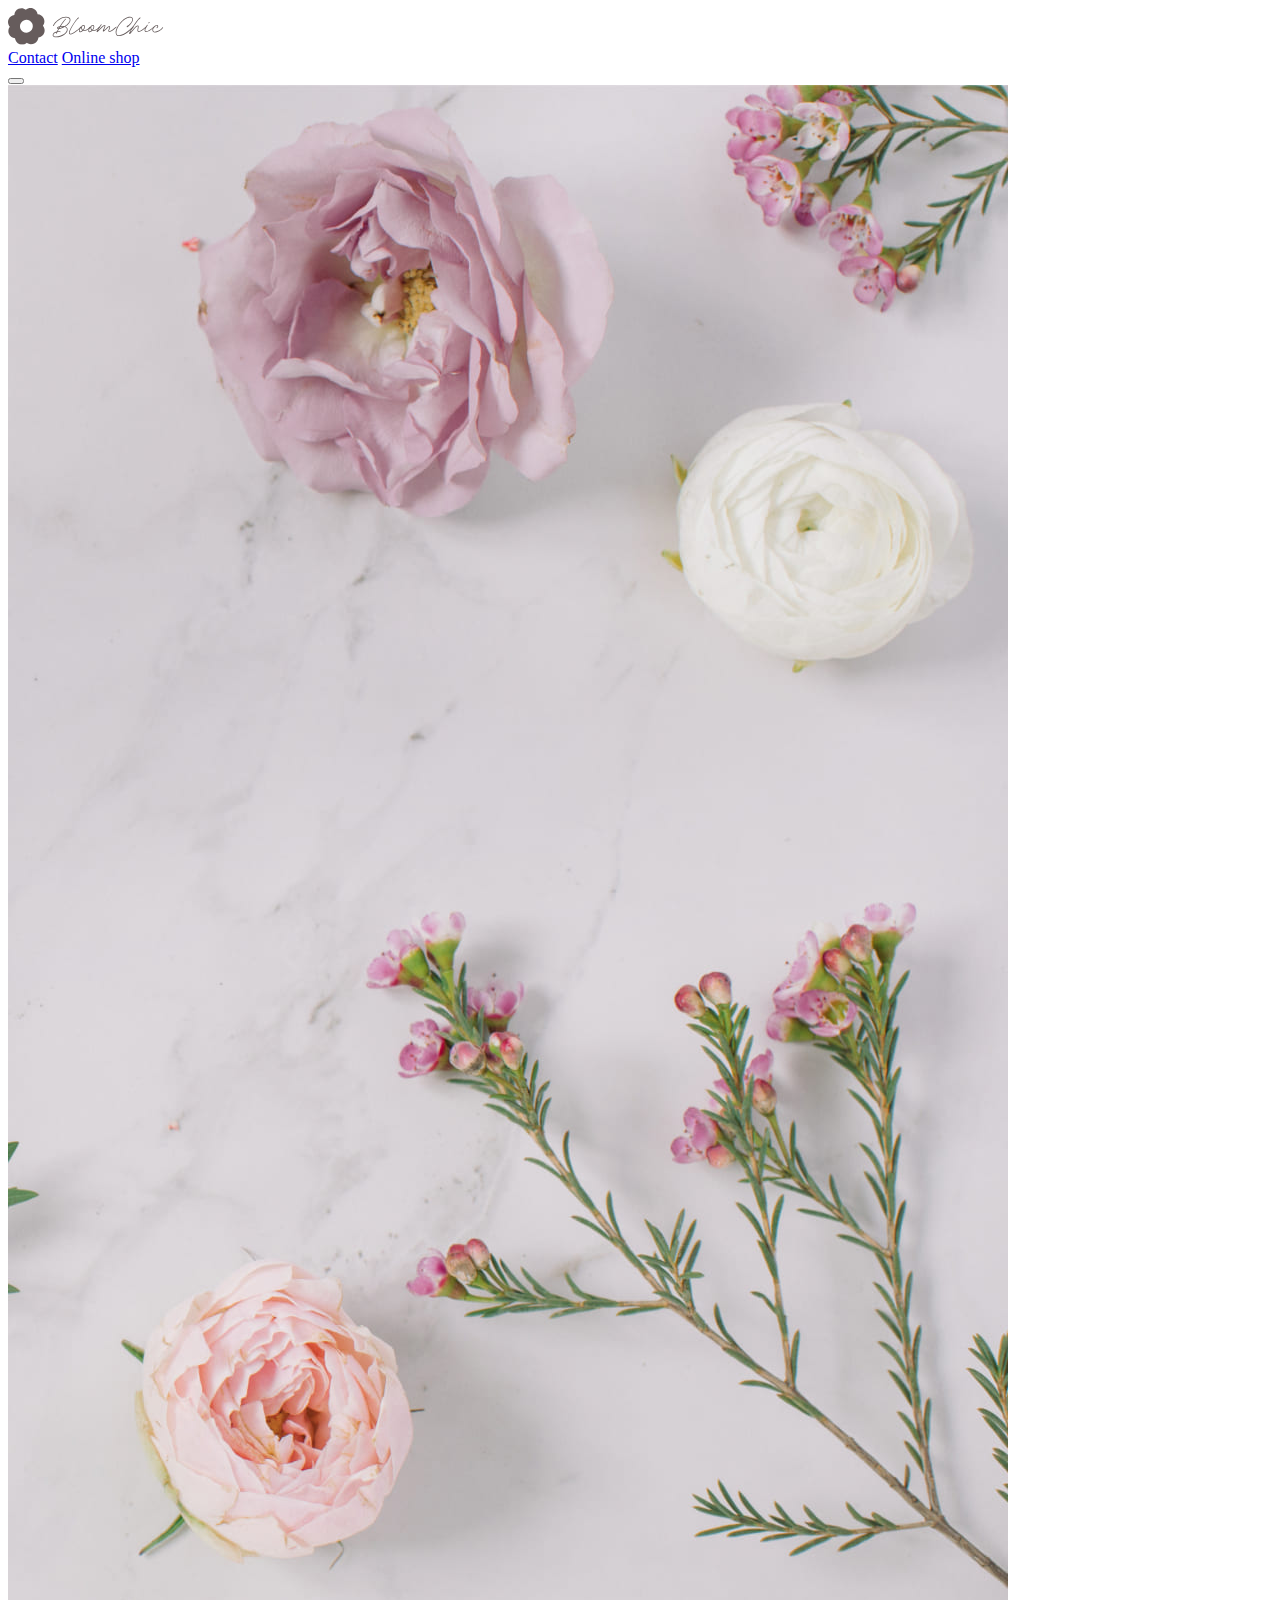
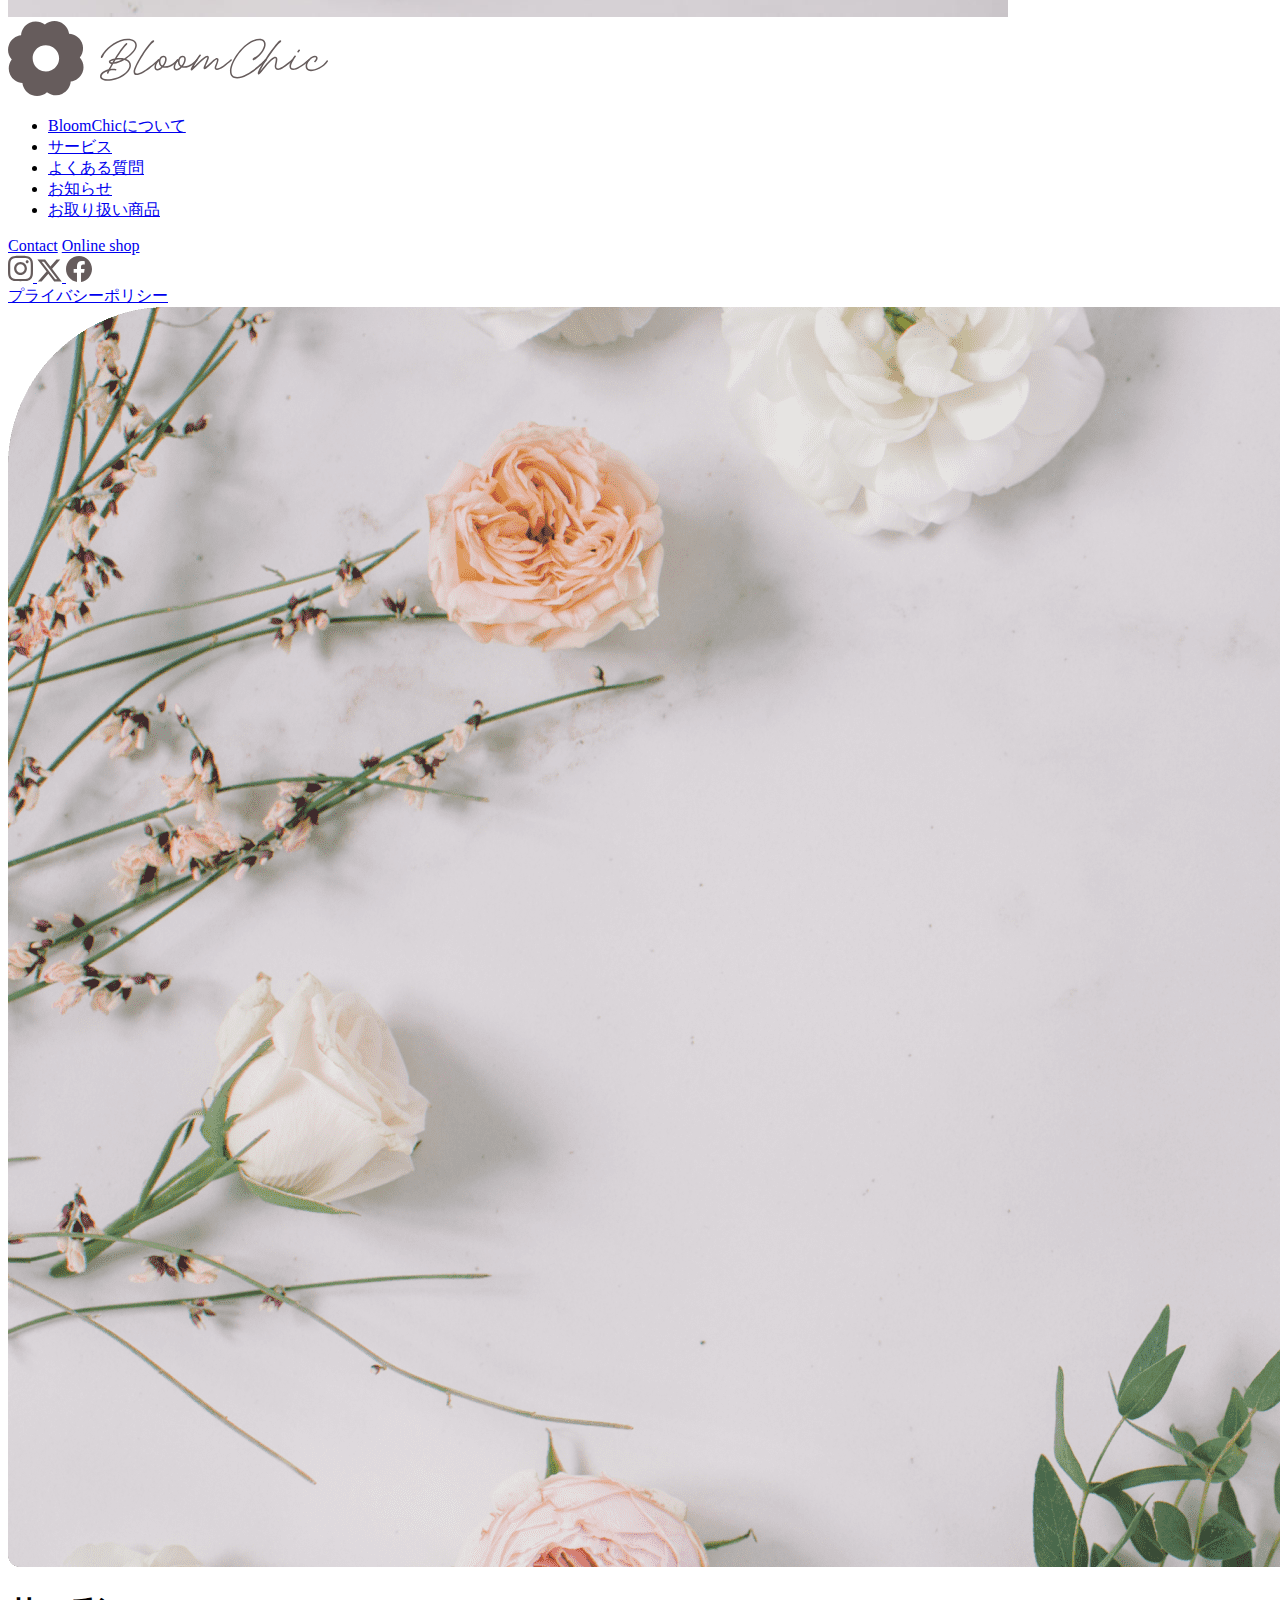
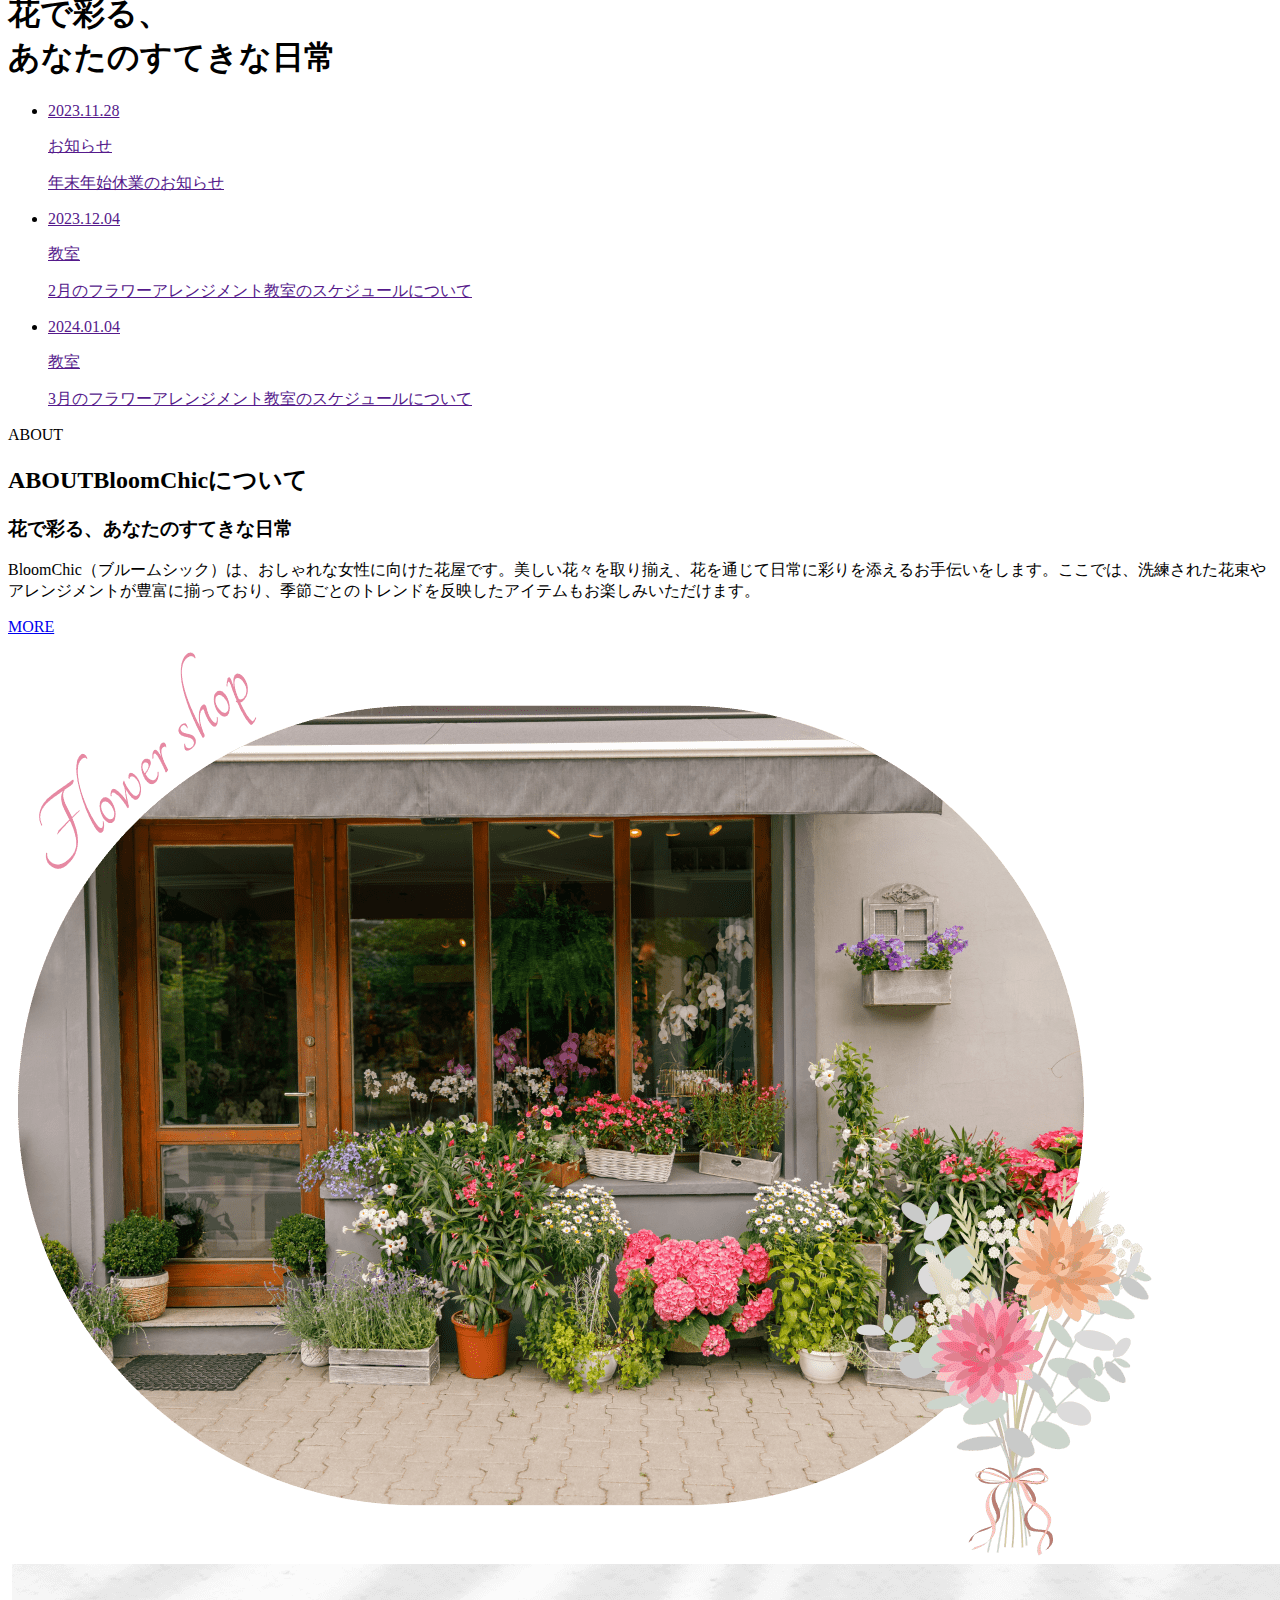
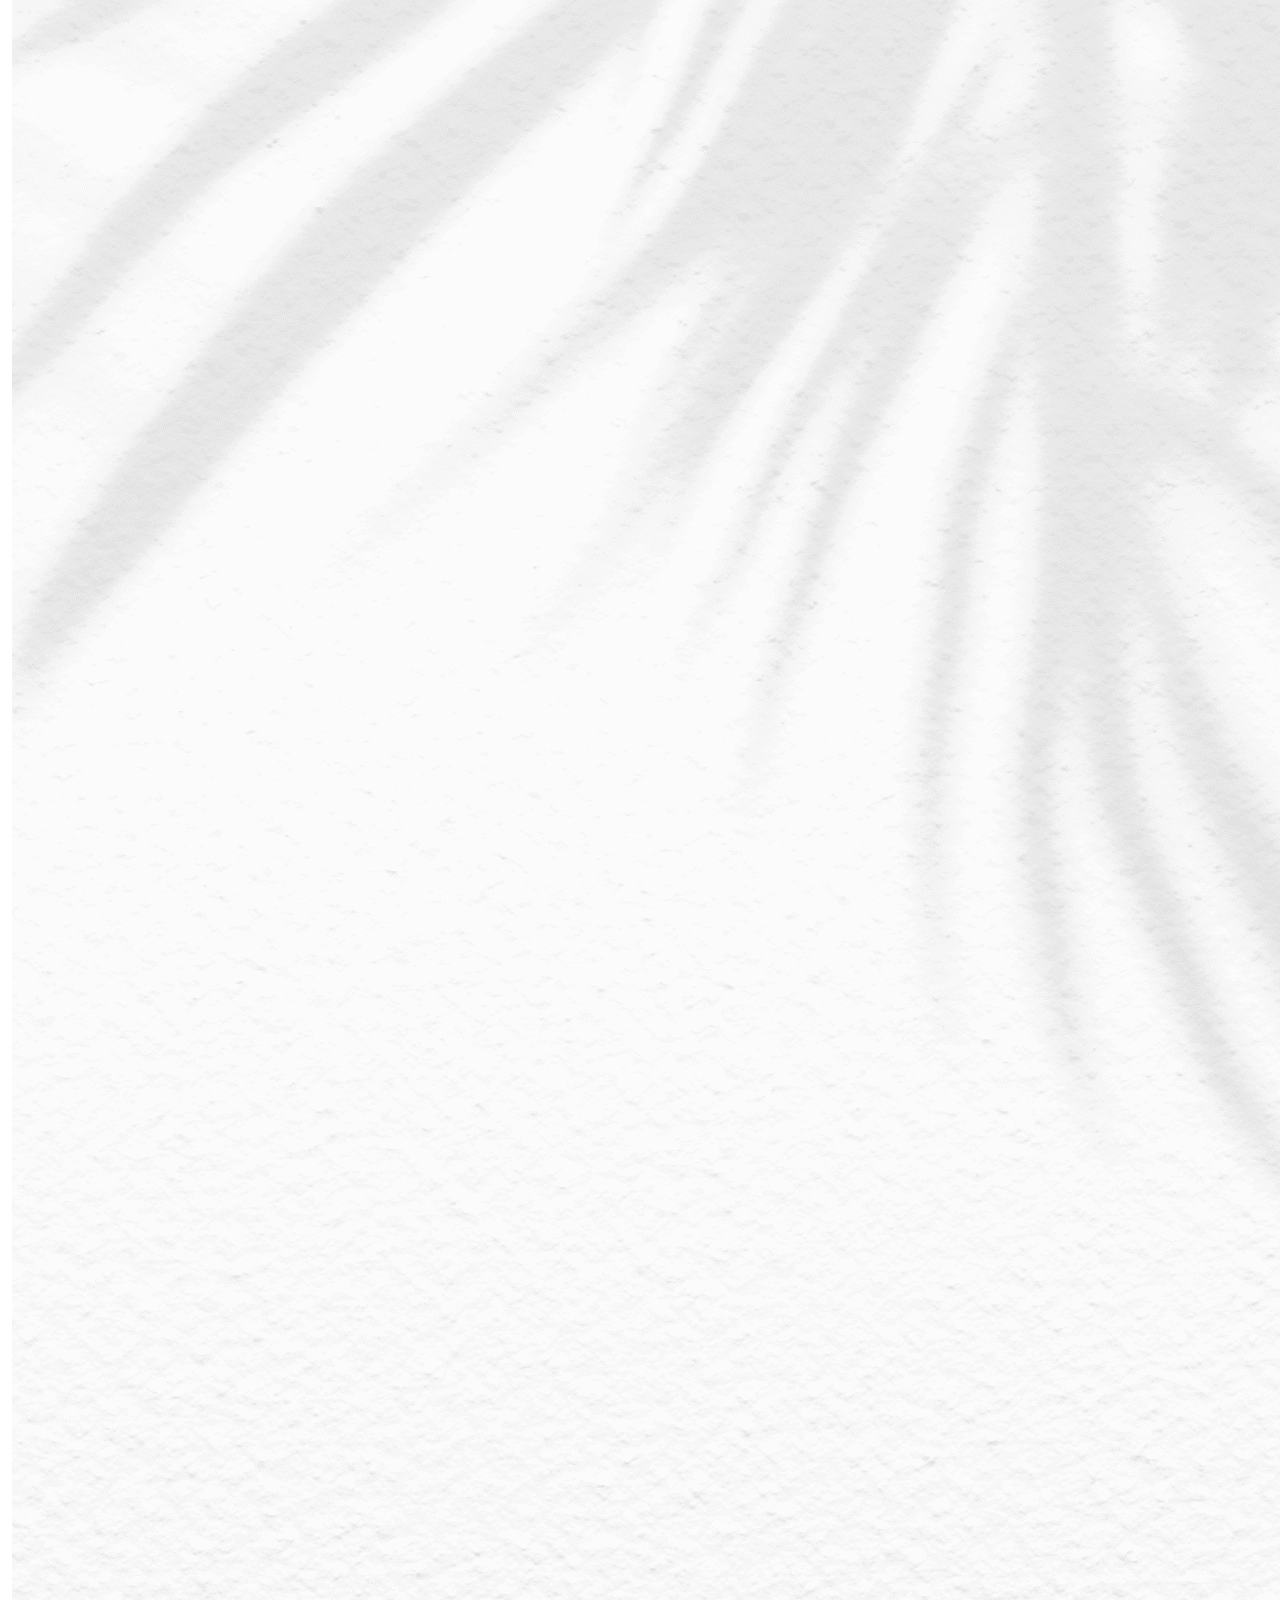
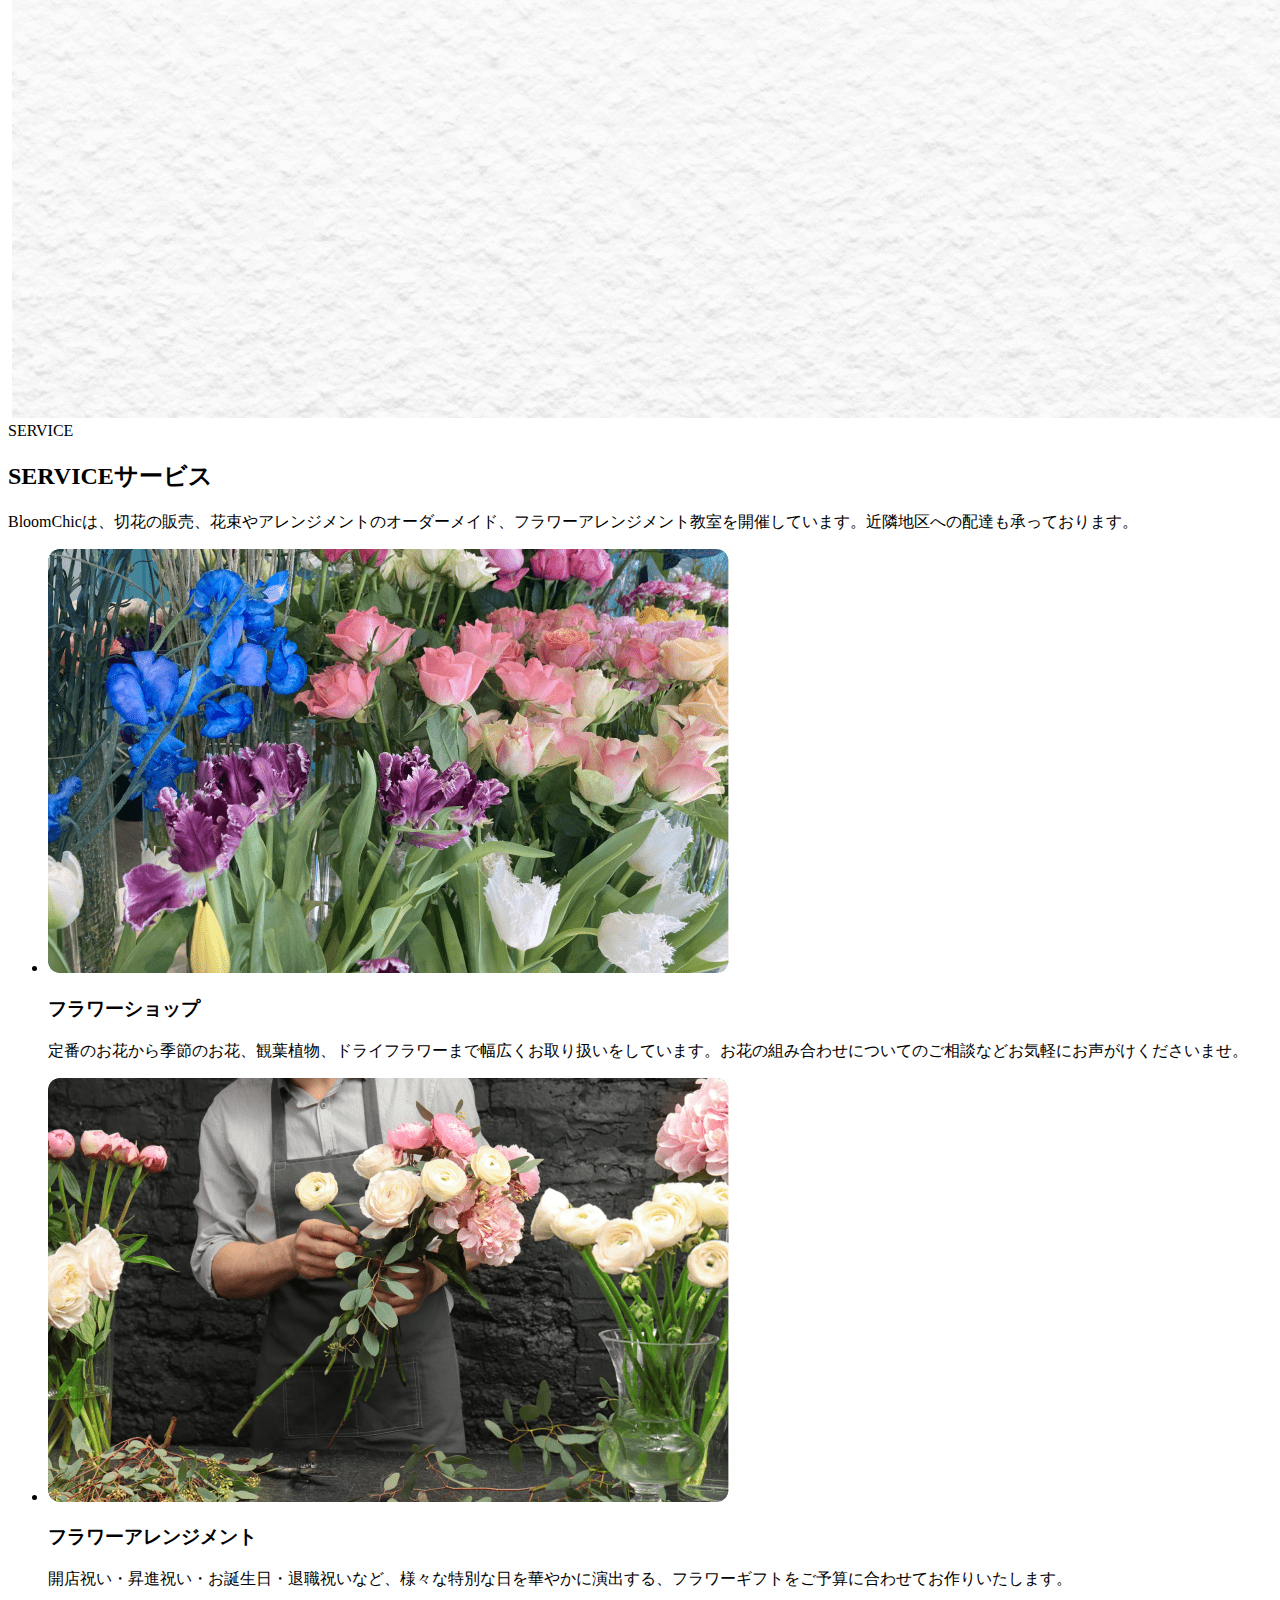
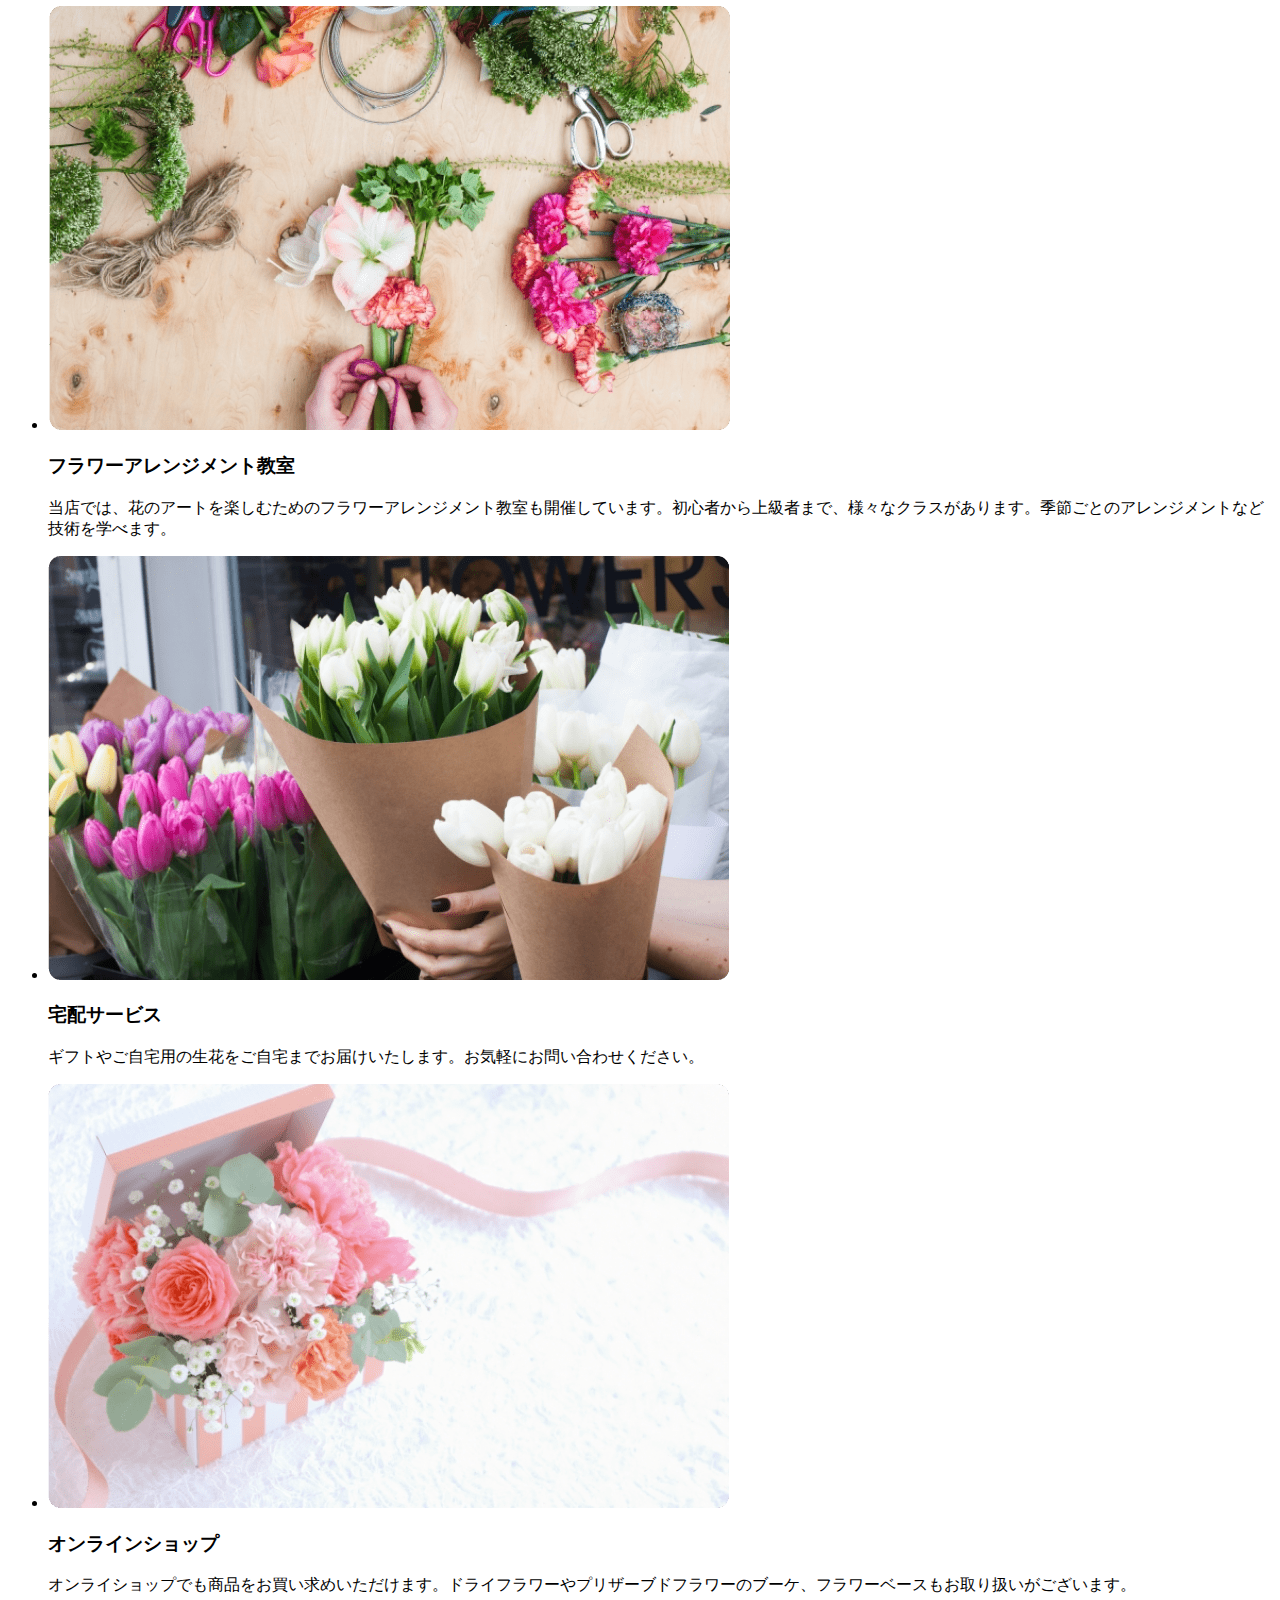
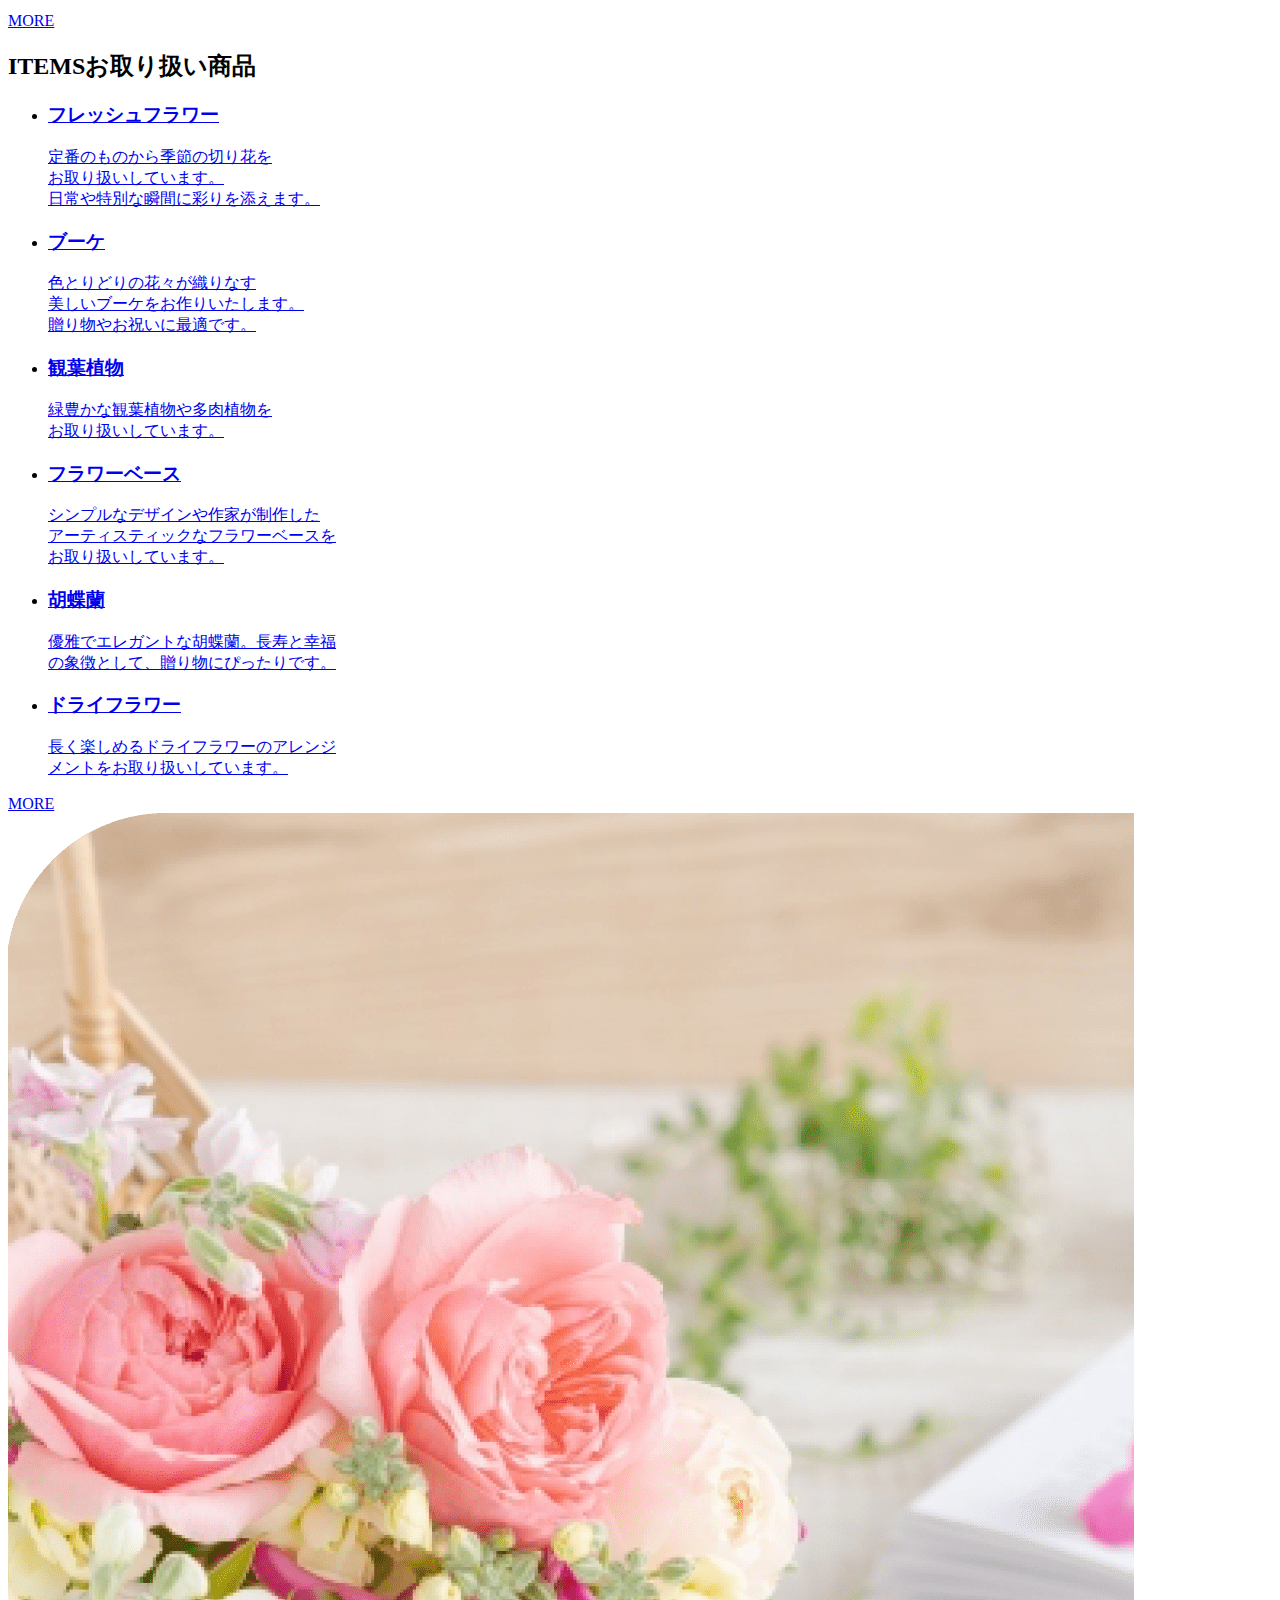
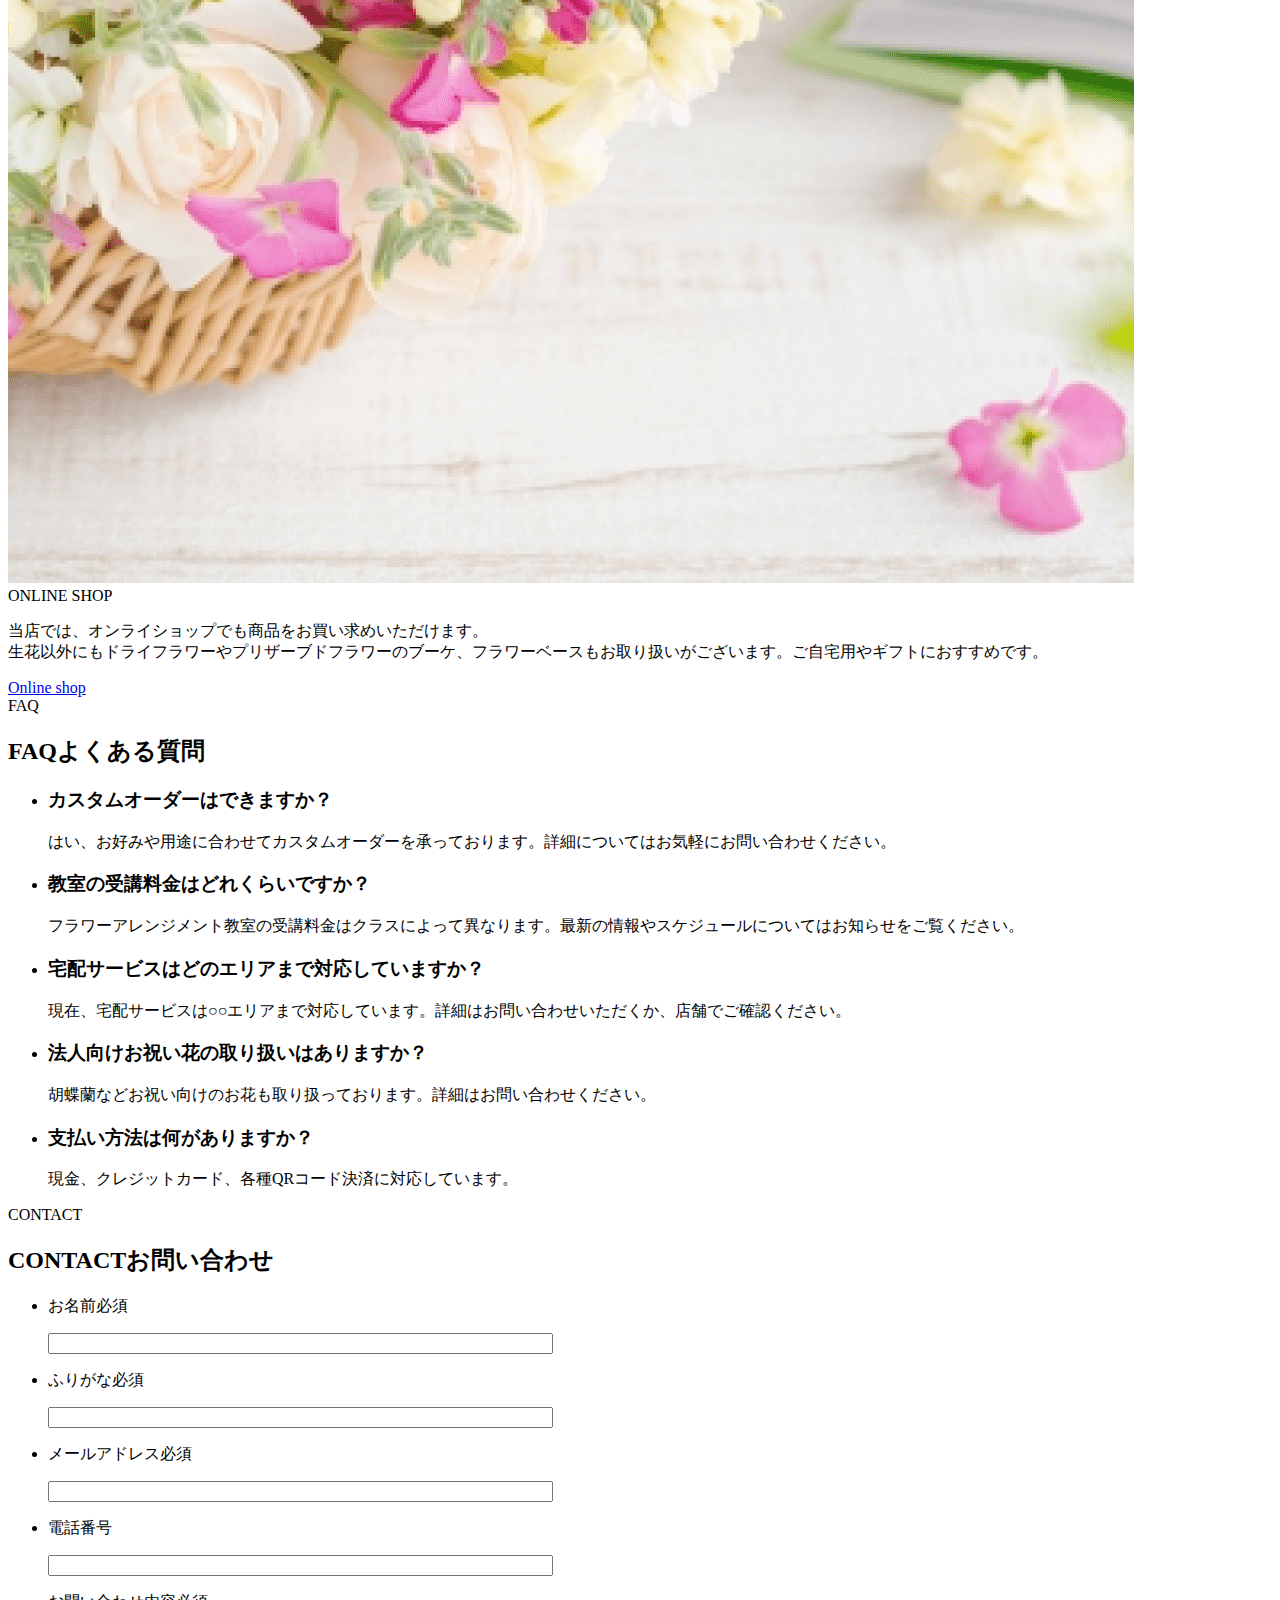
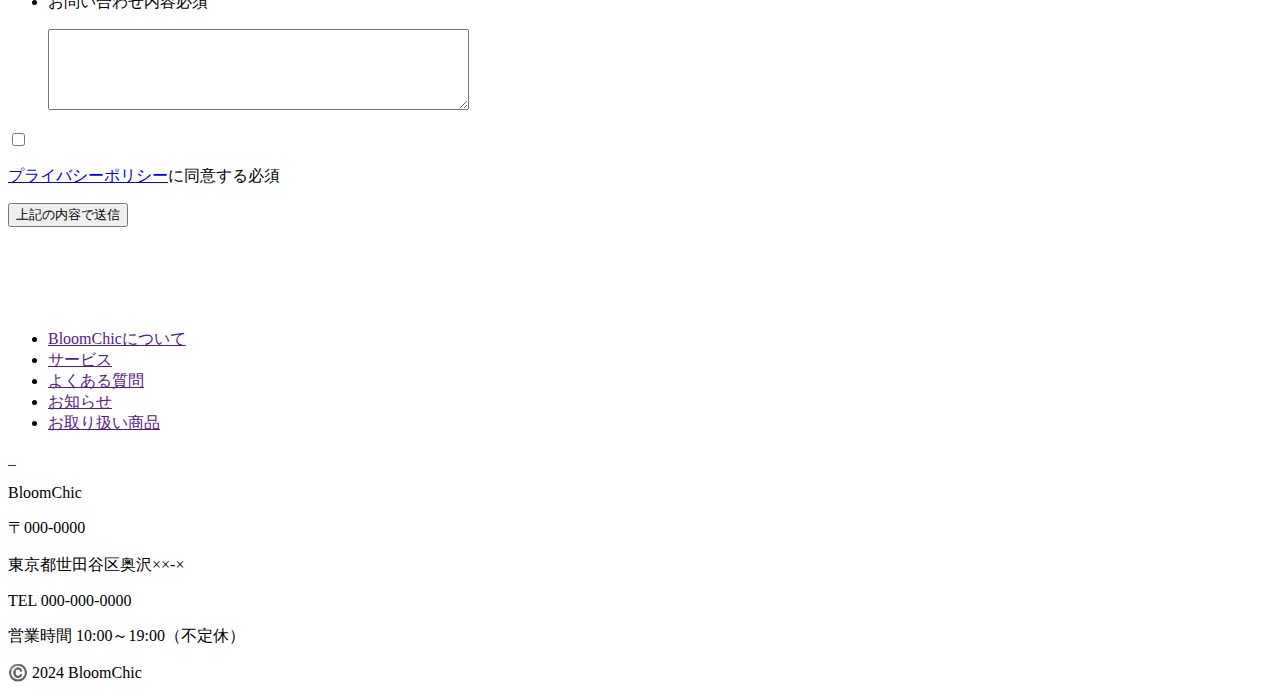
<file: index.html>
<!DOCTYPE html>
<html lang="ja">

<head>
    <meta charset="utf-8" />
    <meta name="viewport" content="width=device-width,initial-scale=1">
    <title>BloomChic | 美しい花で彩る、あなただけのスタイル</title>
    <meta name="description" content="BloomChicは、おしゃれな毎日に美しい花を提供します。季節のトレンドを反映した花束やパーソナライズされたアレンジメントで、あなただけのスタイルを彩ります。特別な日のギフトや日常の彩りに、BloomChicがあなたの生活に寄り添う花をお届けします。花を通じて、もっとおしゃれな生活を始めましょう。">
    <!-- OGP -->
    <meta property="og:url" content="https://www.vaultprogram.github.io/bloom-chic/">
    <meta property="og:title" content="BloomChic | 美しい花で彩る、あなただけのスタイル">
    <meta property="og:type" content="website">
    <meta property="og:description" content="BloomChicは、おしゃれな毎日に美しい花を提供します。季節のトレンドを反映した花束やパーソナライズされたアレンジメントで、あなただけのスタイルを彩ります。特別な日のギフトや日常の彩りに、BloomChicがあなたの生活に寄り添う花をお届けします。花を通じて、もっとおしゃれな生活を始めましょう。">
    <meta property="og:image" content="https://www.vaultprogram.github.io.bloom-chic/images/ogp.jpg">
    <!-- X(Twitter) OGP -->
    <meta name="twitter:card" content="summary_large_image">
    <meta name="twitter:site" content="@volt_program">
    <meta name="twitter:domain" content="vault-program.com">
    <meta name="twitter:title" content="BloomChic | 美しい花で彩る、あなただけのスタイル">
    <meta name="twitter:description" content="BloomChicは、おしゃれな毎日に美しい花を提供します。季節のトレンドを反映した花束やパーソナライズされたアレンジメントで、あなただけのスタイルを彩ります。特別な日のギフトや日常の彩りに、BloomChicがあなたの生活に寄り添う花をお届けします。花を通じて、もっとおしゃれな生活を始めましょう。">
    <meta name="twitter:image" content="https://www.voltprogram.github.io.bloom-chic/images/ogp.jpg">
    <!-- Fonts -->
    <link rel="preconnect" href="https://fonts.googleapis.com">
    <link rel="preconnect" href="https://fonts.gstatic.com" crossorigin>
    <link href="https://fonts.googleapis.com/css2?family=Zen+Old+Mincho:wght@400;500;600;700;900&display=swap" rel="stylesheet">
</head>

<body>
<header class="header">
    <div class="header_inner">
        <div class="logo_content">
            <a class="logo" href='#'>
                <img src="images/logo.svg" alt="ブルームシックヘッダーロゴ" loading="lazy">
            </a>
            <div class="header-menu">
                <div class="header-link pc_only">
                    <a class="header-contact" href="#">Contact</a>
                    <a class="header-online" href="#">Online shop</a>
                </div>
                <button class="toggle-menu">
                    <span class="toggle-line"></span>
                </button>
            </div>
        </div>
        <div class="header_nav">
            <div class="header_nav-img pc_only">
                <img src="images/header_nav-bg.jpg" alt="桃色と白色の花" loading="lazy">
            </div>
            <div class="header-content">
                <div class="header-content-logo pc_only">
                    <img src="images/menu-logo.svg" alt="ブルームシックメニューロゴ" loading="lazy">
                </div>
                <nav class="global_nav">
                    <ul>
                        <li>
                            <a href="#">BloomChicについて</a>
                        </li>
                        <li>
                            <a href="#">サービス</a>
                        </li>
                        <li>
                            <a href="#">よくある質問</a>
                        </li>
                        <li>
                            <a href="#">お知らせ</a>
                        </li>
                        <li>
                            <a href="#">お取り扱い商品</a>
                        </li>
                    </ul>
                </nav>
                <div class="header-content-link1">
                    <a href="#" class="mail-btn">Contact</a>
                    <a href="#" class="cart-btn">Online shop</a>
                </div>
                <div class="header-content-link2">
                    <div class="header-content-sns">
                        <a href="#">
                            <img src="images/ico-instagram-brown.svg" alt="インスタグラムアイコン" loading="lazy">
                        </a>
                        <a href="#">
                            <img src="images/ico-X-brown.svg" alt="xアイコン" loading="lazy">
                        </a>
                        <a href="#">
                            <img src="images/ico-facebook-brown.svg" alt="フェイスブックアイコン" loading="lazy">
                        </a>
                    </div>
                    <div class="header-contect-privacy">
                        <a href="#">プライバシーポリシー</a>
                    </div>
                </div>
            </div>
        </div>
    </div>
</header>

<main>

<!-- gradation -->
<div class="gradation">
    <!-- fv -->
    <section class="fv">
        <picture>
            <source srcset="images/fv.png" alt="パソコン用桃色と白色の花々" loading="lazy" media="(min-width: 681px)">
            <img src="images/sp/fv-sp.jpg" alt="スマホ用桃色と白色の花々" loading="lazy">
        </picture>
        <h1 class="fv-title">花で彩る、<br class="sp_only">あなたのすてきな日常</h1>
    </section>
    <!-- fv -->

    <!-- news -->
    <section id="news">
        <div class="inner">
            <div class="news-content">
                <ul class="news-list">
                    <li>
                        <a class="news-item" href="">
                            <time class="news-time" datetime="2023-11-28">2023.11.28</time>
                            <p class="news-tag">お知らせ</p>
                            <p class="news-txt">年末年始休業のお知らせ</p>
                        </a>
                    </li>
                    <li>
                        <a class="news-item" href="">
                            <time class="news-time" datetime="2023-12-04">2023.12.04</time>
                            <p class="news-tag">教室</p>
                            <p class="news-txt">2月のフラワーアレンジメント教室のスケジュールについて</p>
                        </a>
                    </li>
                    <li>
                        <a class="news-item" href="">
                            <time class="news-time" datetime="2024-01-04">2024.01.04</time>
                            <p class="news-tag">教室</p>
                            <p class="news-txt">3月のフラワーアレンジメント教室のスケジュールについて</p>
                        </a>
                    </li>
                </ul>
            </div>
        </div>
    </section>
    <!-- /news -->

    <!-- about -->
    <section id="about">
        <div class="section-big-title">ABOUT</div>
        <div class="container">
            <h2 class="section-title"><span>ABOUT</span>BloomChicについて</h2>
            <div class="about-content">
                <div class="about-txt-box">
                    <h3 class="about-title">花で彩る、あなたのすてきな日常</h3>
                    <p class="about-txt">
                        BloomChic（ブルームシック）は、おしゃれな女性に向けた花屋です。美しい花々を取り揃え、花を通じて日常に彩りを添えるお手伝いをします。ここでは、洗練された花束やアレンジメントが豊富に揃っており、季節ごとのトレンドを反映したアイテムもお楽しみいただけます。
                    </p>
                    <div class="about-btn">
                        <a href="#" class="btn1">MORE</a>
                    </div>
                </div>
                <div class="about-img">
                    <img src="images/about-img.png" alt="花屋さんの外観" loading="lazy">
                </div>
            </div>
        </div>
    </section>
    <!-- /about -->
</div>
<!-- /gradation -->

<!-- parallax -->
<div class="parallax">
    <img class="parallax-bg" src="images/parallax-bg.png" alt="葉っぱの影の背景" loading="lazy">
    <!-- service -->
    <section id="service">
        <div class="section-big-title">SERVICE</div>
        <div class="container">
            <h2 class="section-title"><span>SERVICE</span>サービス</h2>
            <p class="section-txt">
                BloomChicは、切花の販売、花束やアレンジメントのオーダーメイド、フラワーアレンジメント教室を開催しています。近隣地区への配達も承っております。
            </p>
            <div class="service-content">
                <ul class="service-list1">
                    <li class="service-item">
                        <div class="service-img">
                            <img src="images/service-img1.png" alt="色々な色の花々" loading="lazy">
                        </div>
                        <h3 class="service-title">フラワーショップ</h3>
                        <p class="service-txt">
                            定番のお花から季節のお花、観葉植物、ドライフラワーまで幅広くお取り扱いをしています。お花の組み合わせについてのご相談などお気軽にお声がけくださいませ。
                        </p>
                    </li>
                    <li class="service-item">
                        <div class="service-img">
                            <img src="images/service-img2.png" alt="花々と店員" loading="lazy">
                        </div>
                        <h3 class="service-title">フラワーアレンジメント</h3>
                        <p class="service-txt">
                            開店祝い・昇進祝い・お誕生日・退職祝いなど、様々な特別な日を華やかに演出する、フラワーギフトをご予算に合わせてお作りいたします。
                        </p>
                    </li>
                    <li class="service-item">
                        <div class="service-img">
                            <img src="images/service-img3.png" alt="花の装飾アレンジ" loading="lazy">
                        </div>
                        <h3 class="service-title">フラワーアレンジメント教室</h3>
                        <p class="service-txt">
                            当店では、花のアートを楽しむためのフラワーアレンジメント教室も開催しています。初心者から上級者まで、様々なクラスがあります。季節ごとのアレンジメントなど技術を学べます。
                        </p>
                    </li>
                </ul>
                <ul class="service-list2">
                    <li class="service-item">
                        <div class="service-img">
                            <img src="images/service-img4.png" alt="花を持つ店員" loading="lazy">
                        </div>
                        <h3 class="service-title">宅配サービス</h3>
                        <p class="service-txt">
                            ギフトやご自宅用の生花をご自宅までお届けいたします。お気軽にお問い合わせください。
                        </p>
                    </li>
                    <li class="service-item">
                        <div class="service-img">
                            <img src="images/service-img5.png" alt="桃色の花の装飾" loading="lazy">
                        </div>
                        <h3 class="service-title">オンラインショップ</h3>
                        <p class="service-txt">
                            オンライショップでも商品をお買い求めいただけます。ドライフラワーやプリザーブドフラワーのブーケ、フラワーベースもお取り扱いがございます。
                        </p>
                    </li>
                </ul>    
            </div>
            <div class="service-btn">
                <a href="#" class="btn1">MORE</a>
            </div>
        </div>
    </section>


    <!-- items -->
    <section id="items">
        <h2 class="section-title"><span>ITEMS</span>お取り扱い商品</h2>
        <div class="items-content">
            <ul class="items-list">
                <li class="items-item">
                    <a href="#">
                        <h3 class="items-title">フレッシュフラワー</h3>
                        <p class="items-txt">
                            定番のものから季節の切り花を<br>
                            お取り扱いしています。<br>
                            日常や特別な瞬間に彩りを添えます。
                        </p>
                    </a>
                </li>
                <li class="items-item">
                    <a href="#">
                        <h3 class="items-title">ブーケ</h3>
                        <p class="items-txt">
                            色とりどりの花々が織りなす<br>
                            美しいブーケをお作りいたします。<br>
                            贈り物やお祝いに最適です。
                        </p>
                    </a>
                </li>
                <li class="items-item">
                    <a href="#">
                        <h3 class="items-title">観葉植物</h3>
                        <p class="items-txt">
                            緑豊かな観葉植物や多肉植物を<br>
                            お取り扱いしています。
                        </p>
                    </a>
                </li>
                <li class="items-item">
                    <a href="#">
                        <h3 class="items-title">フラワーベース</h3>
                        <p class="items-txt">
                            シンプルなデザインや作家が制作した<br>
                            アーティスティックなフラワーベースを<br>
                            お取り扱いしています。
                        </p>
                    </a>
                </li>
                <li class="items-item">
                    <a href="#">
                        <h3 class="items-title">胡蝶蘭</h3>
                        <p class="items-txt">
                            優雅でエレガントな胡蝶蘭。長寿と幸福<br>
                            の象徴として、贈り物にぴったりです。
                        </p>
                    </a>
                </li>
                <li class="items-item">
                    <a href="#">
                        <h3 class="items-title">ドライフラワー</h3>
                        <p class="items-txt">
                            長く楽しめるドライフラワーのアレンジ<br>
                            メントをお取り扱いしています。
                        </p>
                    </a>
                </li>
            </ul>
            <div class="items-btn">
                <a href="#" class="btn1">MORE</a>
            </div>
        </div>
    </section>
    <!-- items -->
</div>
<!-- /parallax -->
 
<!-- online -->
<section id="online">
    <div class="online-img">
        <picture>
            <source srcset="images/online-shop-img.png" alt="パソコン用装飾された花と本" loading="lazy" media="(min-width: 681px)">
            <img src="images/sp/online-sp.jpg" alt="スマホ用装飾された花と本" loading="lazy">
        </picture>
    </div>
    <div class="online-txt-box">
        <div class="online-title">ONLINE SHOP </div>
        <p class="section-txt">
            当店では、オンライショップでも商品をお買い求めいただけます。<br class="pc_only">
            生花以外にもドライフラワーやプリザーブドフラワーのブーケ、フラワーベースもお取り扱いがございます。ご自宅用やギフトにおすすめです。
        </p>
        <div class="online-btn">
            <a href="#" class="cart-btn">Online shop</a>
        </div>
    </div>
    </div>
</section>
<!-- /online -->

<!-- FAQ -->
<section id="faq">
    <div class="section-big-title">FAQ</div>
    <div class="inner">
        <h2 class="section-title"><span>FAQ</span>よくある質問</h2>
        <ul class="accordion-area">
            <li>
                <h3 class="accordion-title">カスタムオーダーはできますか？</h3>
                <div class="accordion-txt-box">
                    <p class="accordion-txt">
                        はい、お好みや用途に合わせてカスタムオーダーを承っております。詳細についてはお気軽にお問い合わせください。
                    </p>
                </div>
            </li>
            <li>
                <h3 class="accordion-title">教室の受講料金はどれくらいですか？</h3>
                <div class="accordion-txt-box">
                    <p class="accordion-txt">
                        フラワーアレンジメント教室の受講料金はクラスによって異なります。最新の情報やスケジュールについてはお知らせをご覧ください。
                    </p>
                </div>
            </li>
            <li>
                <h3 class="accordion-title">宅配サービスはどのエリアまで対応していますか？</h3>
                <div class="accordion-txt-box">
                    <p class="accordion-txt">
                        現在、宅配サービスは○○エリアまで対応しています。詳細はお問い合わせいただくか、店舗でご確認ください。
                    </p>
                </div>
            </li>
            <li>
                <h3 class="accordion-title">法人向けお祝い花の取り扱いはありますか？</h3>
                <div class="accordion-txt-box">
                    <p class="accordion-txt">
                        胡蝶蘭などお祝い向けのお花も取り扱っております。詳細はお問い合わせください。
                    </p>
                </div>
            </li>
            <li>
                <h3 class="accordion-title">支払い方法は何がありますか？</h3>
                <div class="accordion-txt-box">
                    <p class="accordion-txt">
                        現金、クレジットカード、各種QRコード決済に対応しています。
                    </p>
                </div>
            </li>
        </ul>
    </div>
</section>
<!-- /faq -->

<!-- contact -->
<section id="contact">
    <div class="section-big-title">CONTACT</div>
    <div class="inner">
        <h2 class="section-title"><span>CONTACT</span>お問い合わせ</h2>
        <ul class="contact-form">
            <li class="contact-item">
                <p class="contact-txt">お名前<span class="required">必須</span></p>
                <input type="text" name="name" size="60"required>
            </li>
            <li class="contact-item">
                <p class="contact-txt">ふりがな<span class="required">必須</span></p>
                <input type="text" name="furigana" size="60" required>
            </li>
            <li class="contact-item">
                <p class="contact-txt">メールアドレス<span class="required">必須</span></p>
                <input type="email" name="mail" size="60" required>
            </li>
            <li class="contact-item">
                <p class="contact-txt">電話番号</p>
                <input type="tel" name="tel" size="60" required>
            </li>
            <li class="contact-item">
                <p class="contact-txt">お問い合わせ内容<span class="required">必須</span></p>
                <textarea name="comment" cols="50" rows="5" required></textarea>
            </li>
        </ul>
        <div class="check">
            <label>
                <input type="checkbox" name="privacy" required>
                <p class="check-txt">
                    <a href="#">プライバシーポリシー</a>に同意する<span class="required">必須</span>
                </p>
            </label>
        </div>
        <div class="submit">
            <button type="submit">上記の内容で送信</button>
        </div>
    </div>
</section>
<!-- /contact -->

</main>

<footer class="footer">
    <div class="footer-top-content">
        <a href="" class="footer-logo">
            <img src="images/logo-white.svg" alt="ブルームシックフッターロゴ" loading="lazy">
        </a>
        <nav class="footer-nav">
            <ul class="footer-list">
                <li class="footer-item">
                    <a href=""> BloomChicについて</a>
                </li>
                <li class="footer-item">
                    <a href="">サービス</a>
                </li>
                <li class="footer-item">
                    <a href="">よくある質問</a>
                </li>
                <li class="footer-item">
                    <a href="">お知らせ</a>
                </li>
                <li class="footer-item">
                    <a href="">お取り扱い商品</a>
                </li>
            </ul>
        </nav>
    </div>
    <div class="footer-bottom-content">
        <div class="footer-sns">
            <a href="">
                <img src="images/ico-instagram-white.svg" alt="インスタグラムアイコン" loading="lazy">
            </a>
            <a href="">
                <img src="images/ico-X-white.svg" alt="xアイコン" loading="lazy">
            </a>
            <a href="">
                <img src="images/ico-facebook-white.svg" alt="フェイスブックアイコン" loading="lazy">
            </a>
        </div>
        <div class="footer-content">
            <p class="footer-txt">BloomChic</p>
            <p class="footer-txt">〒000-0000</p>
            <p class="footer-txt">東京都世田谷区奥沢××-×</p>
            <p class="footer-txt">TEL 000-000-0000</p>
            <p class="footer-txt">営業時間 10:00～19:00（不定休）</p>
        </div>
    </div>
    <p class="footer-copyright">©️ 2024 BloomChic</p>
</footer>

</body>

</html>
</file>
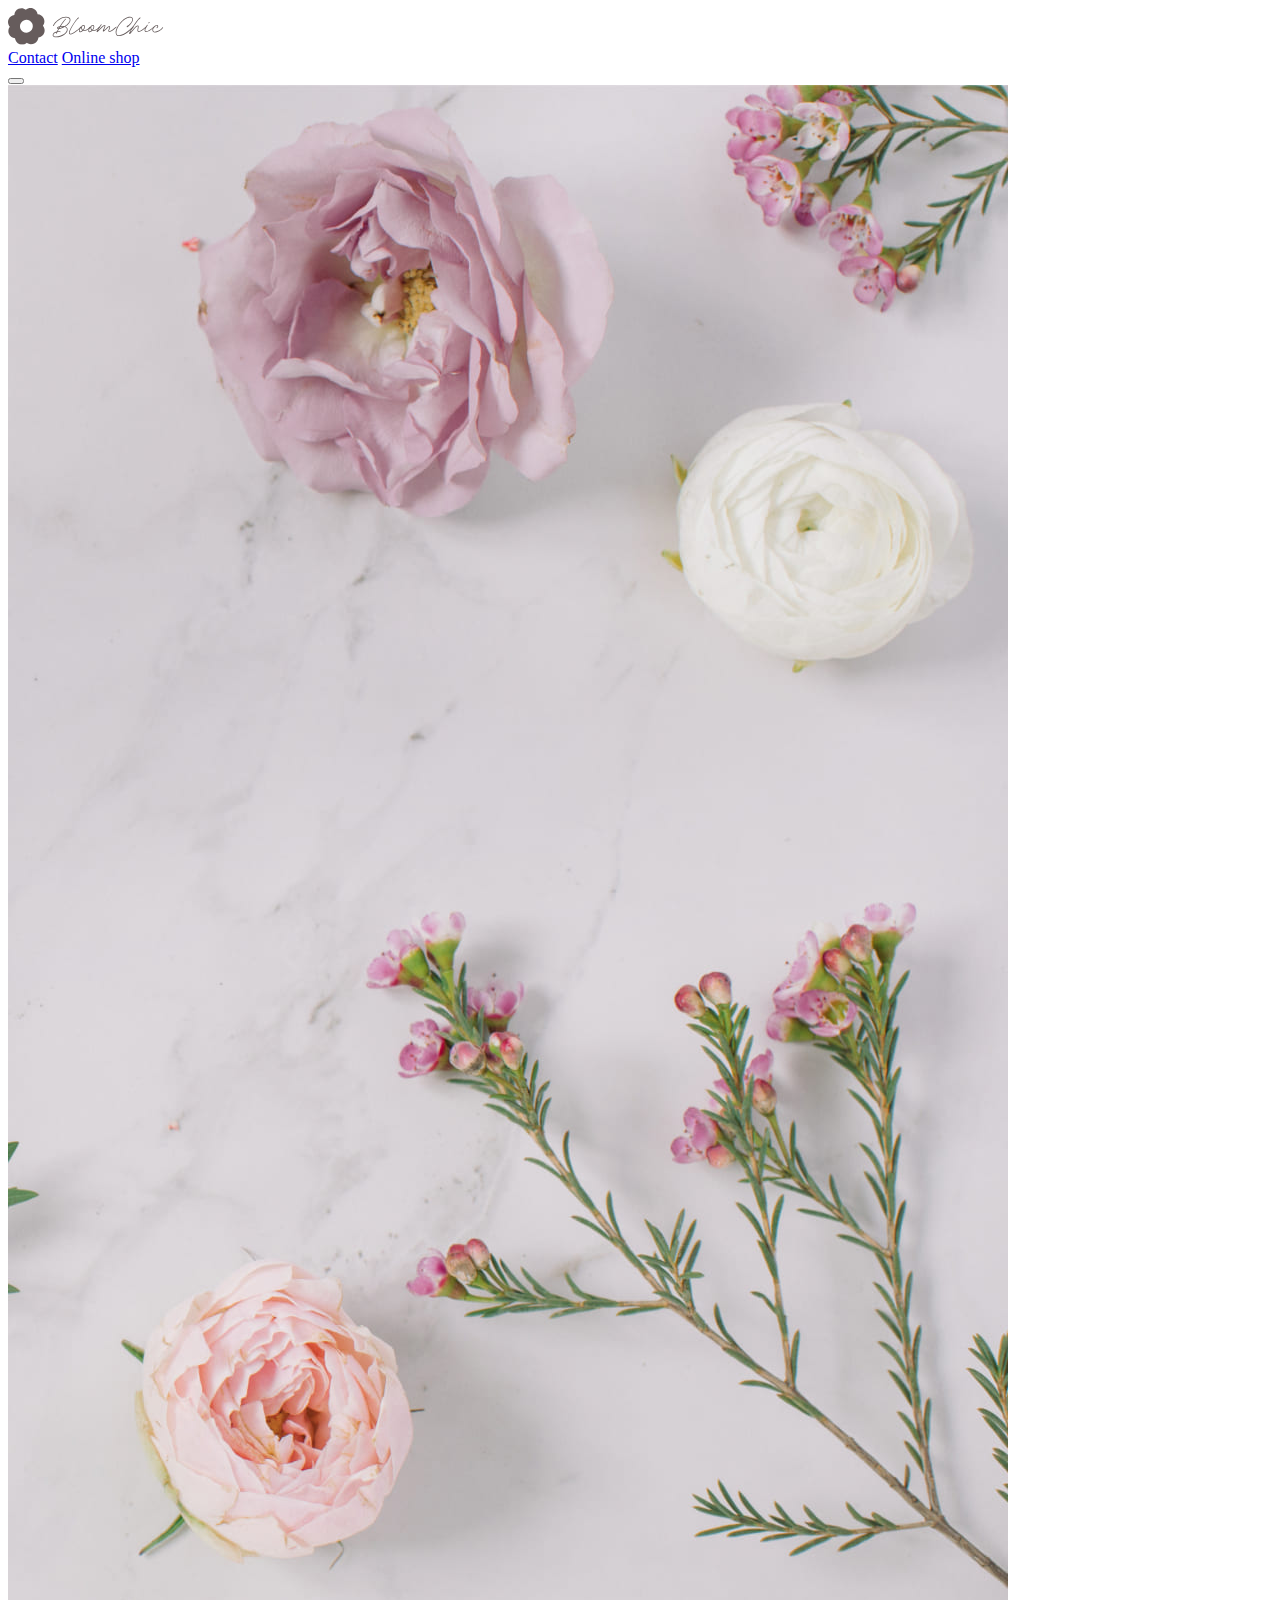
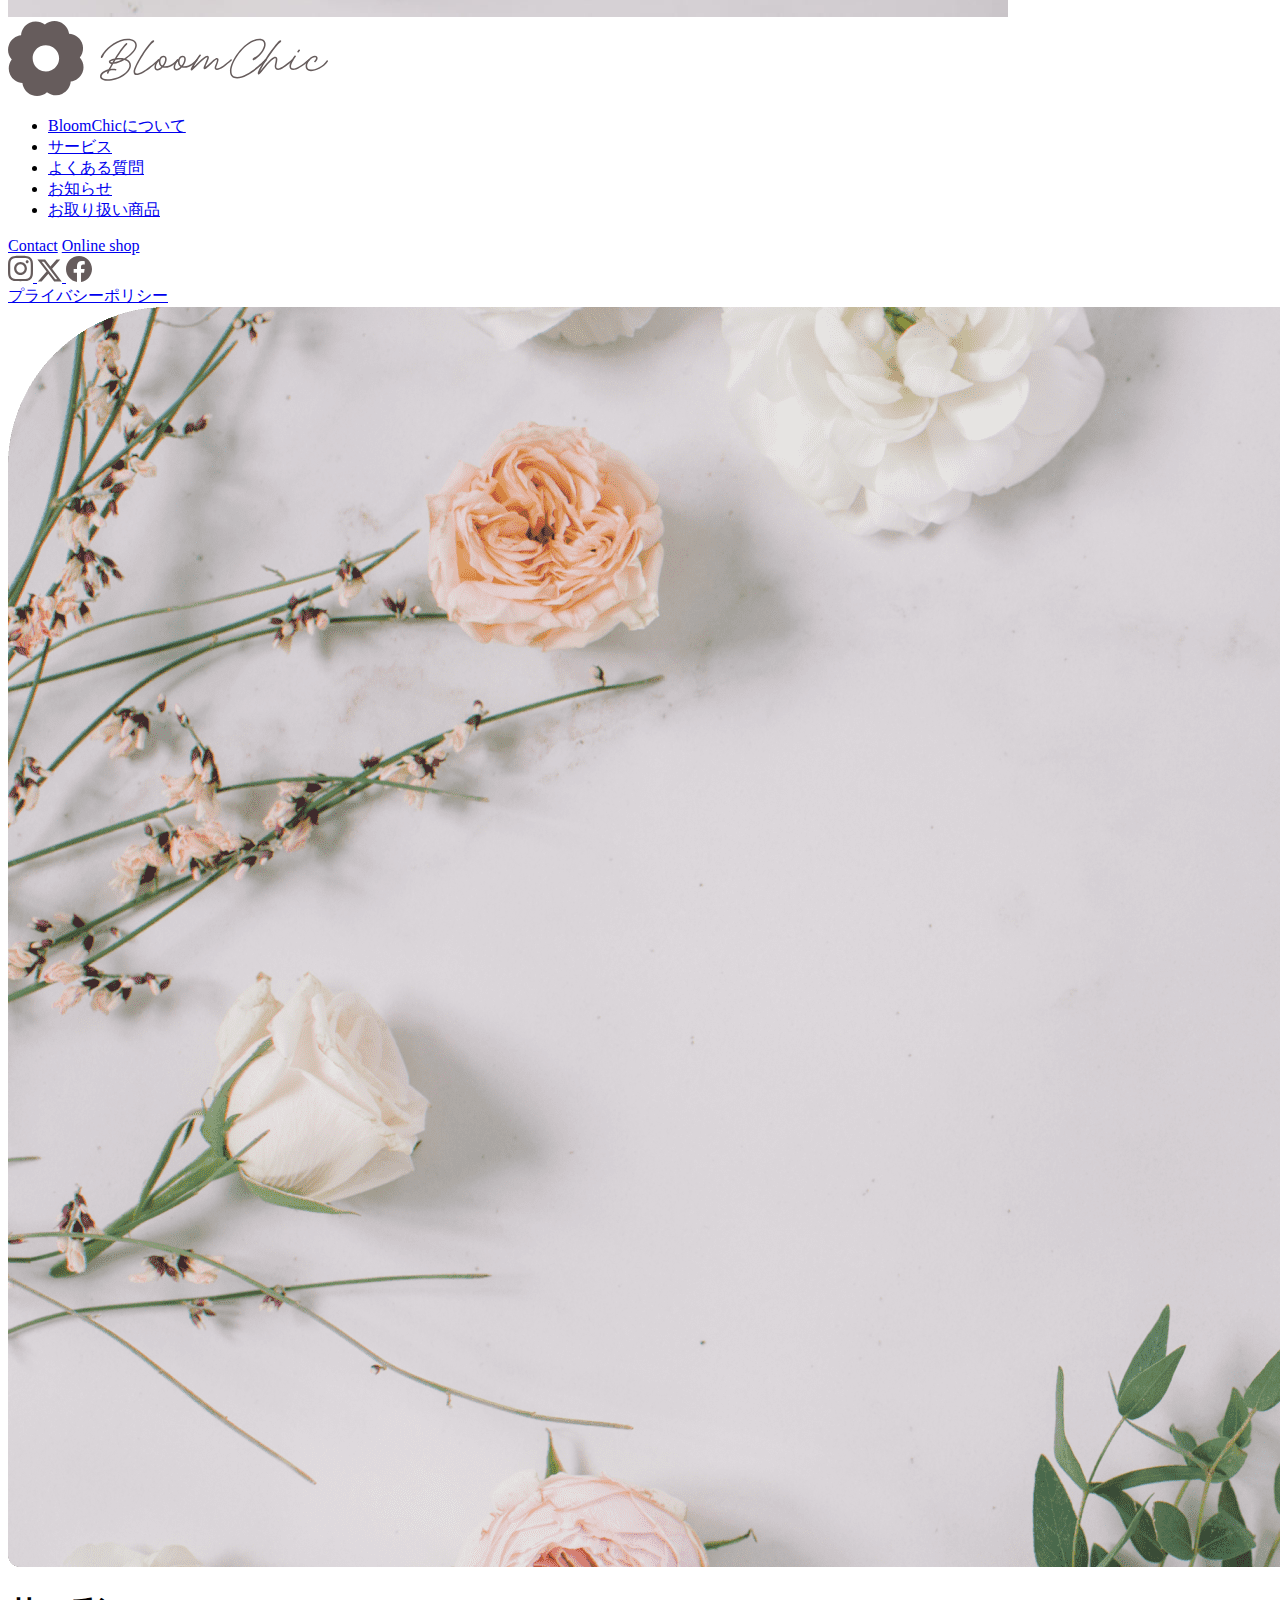
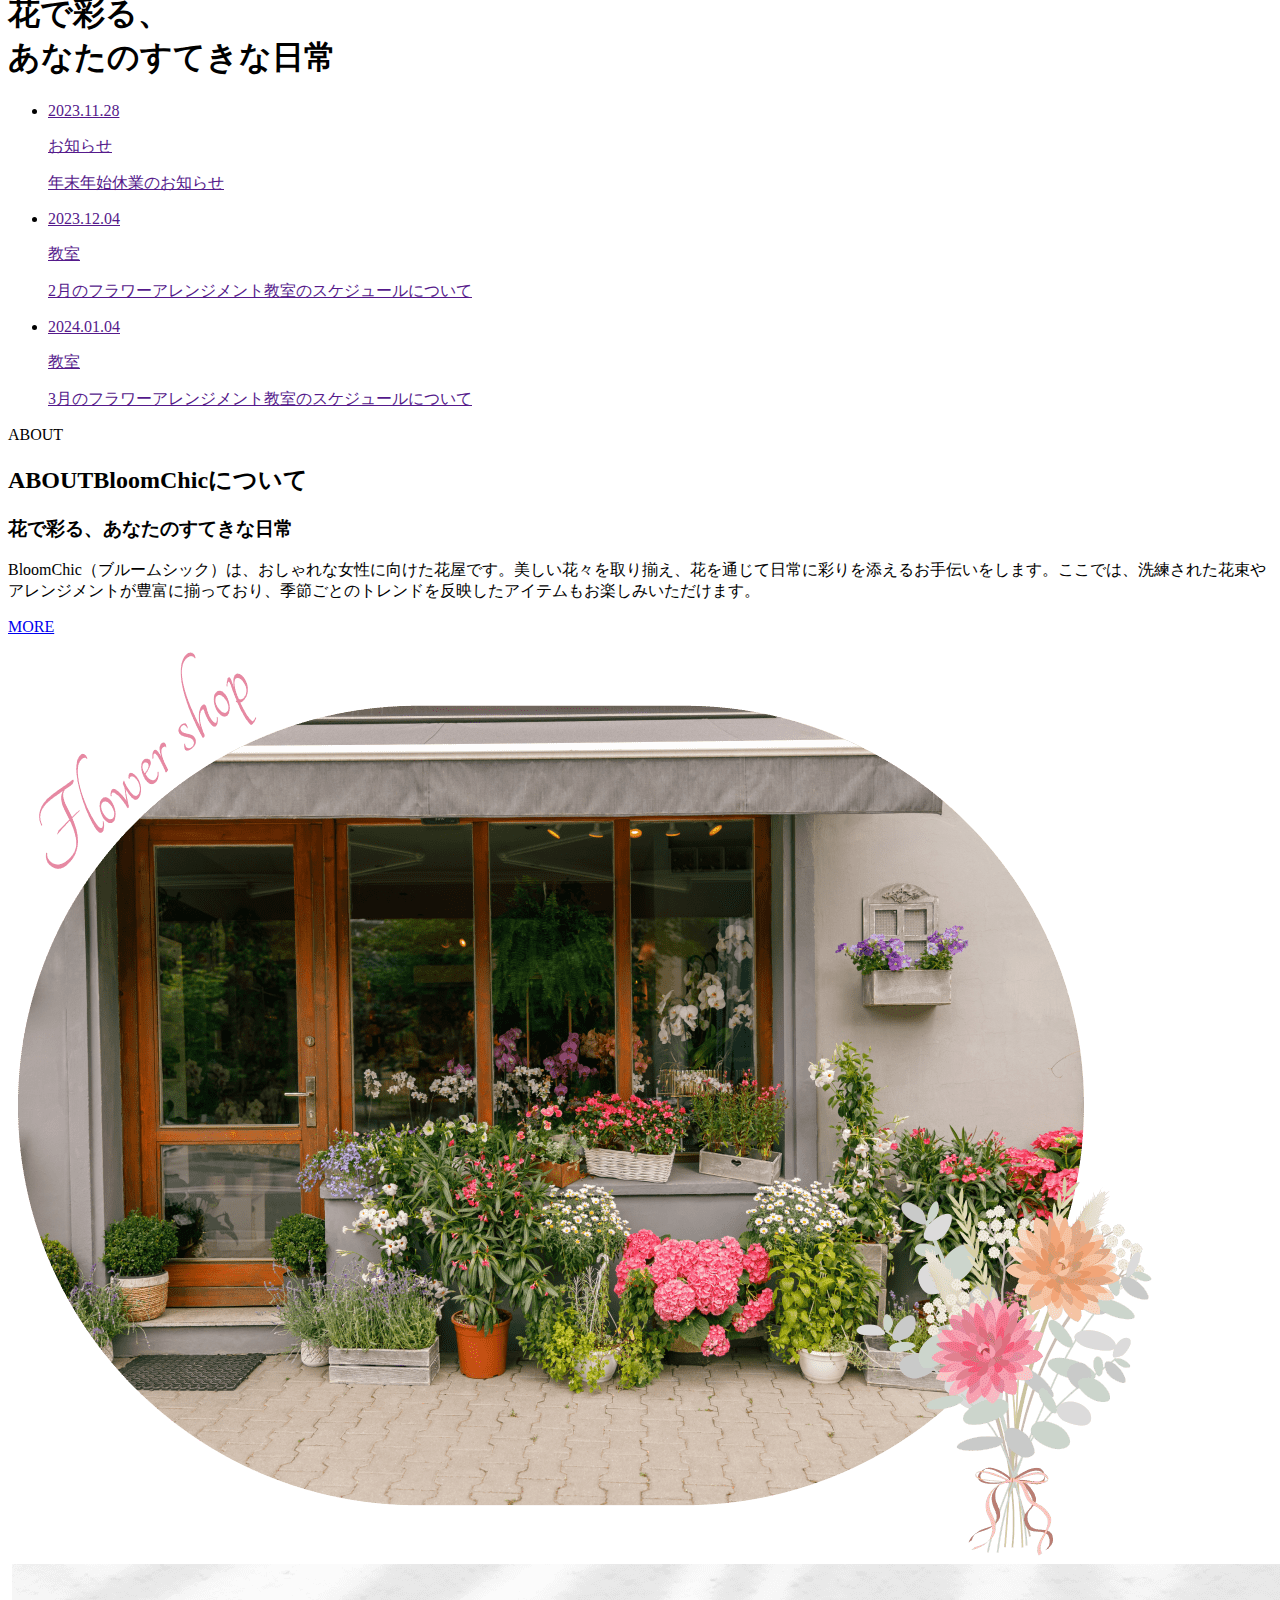
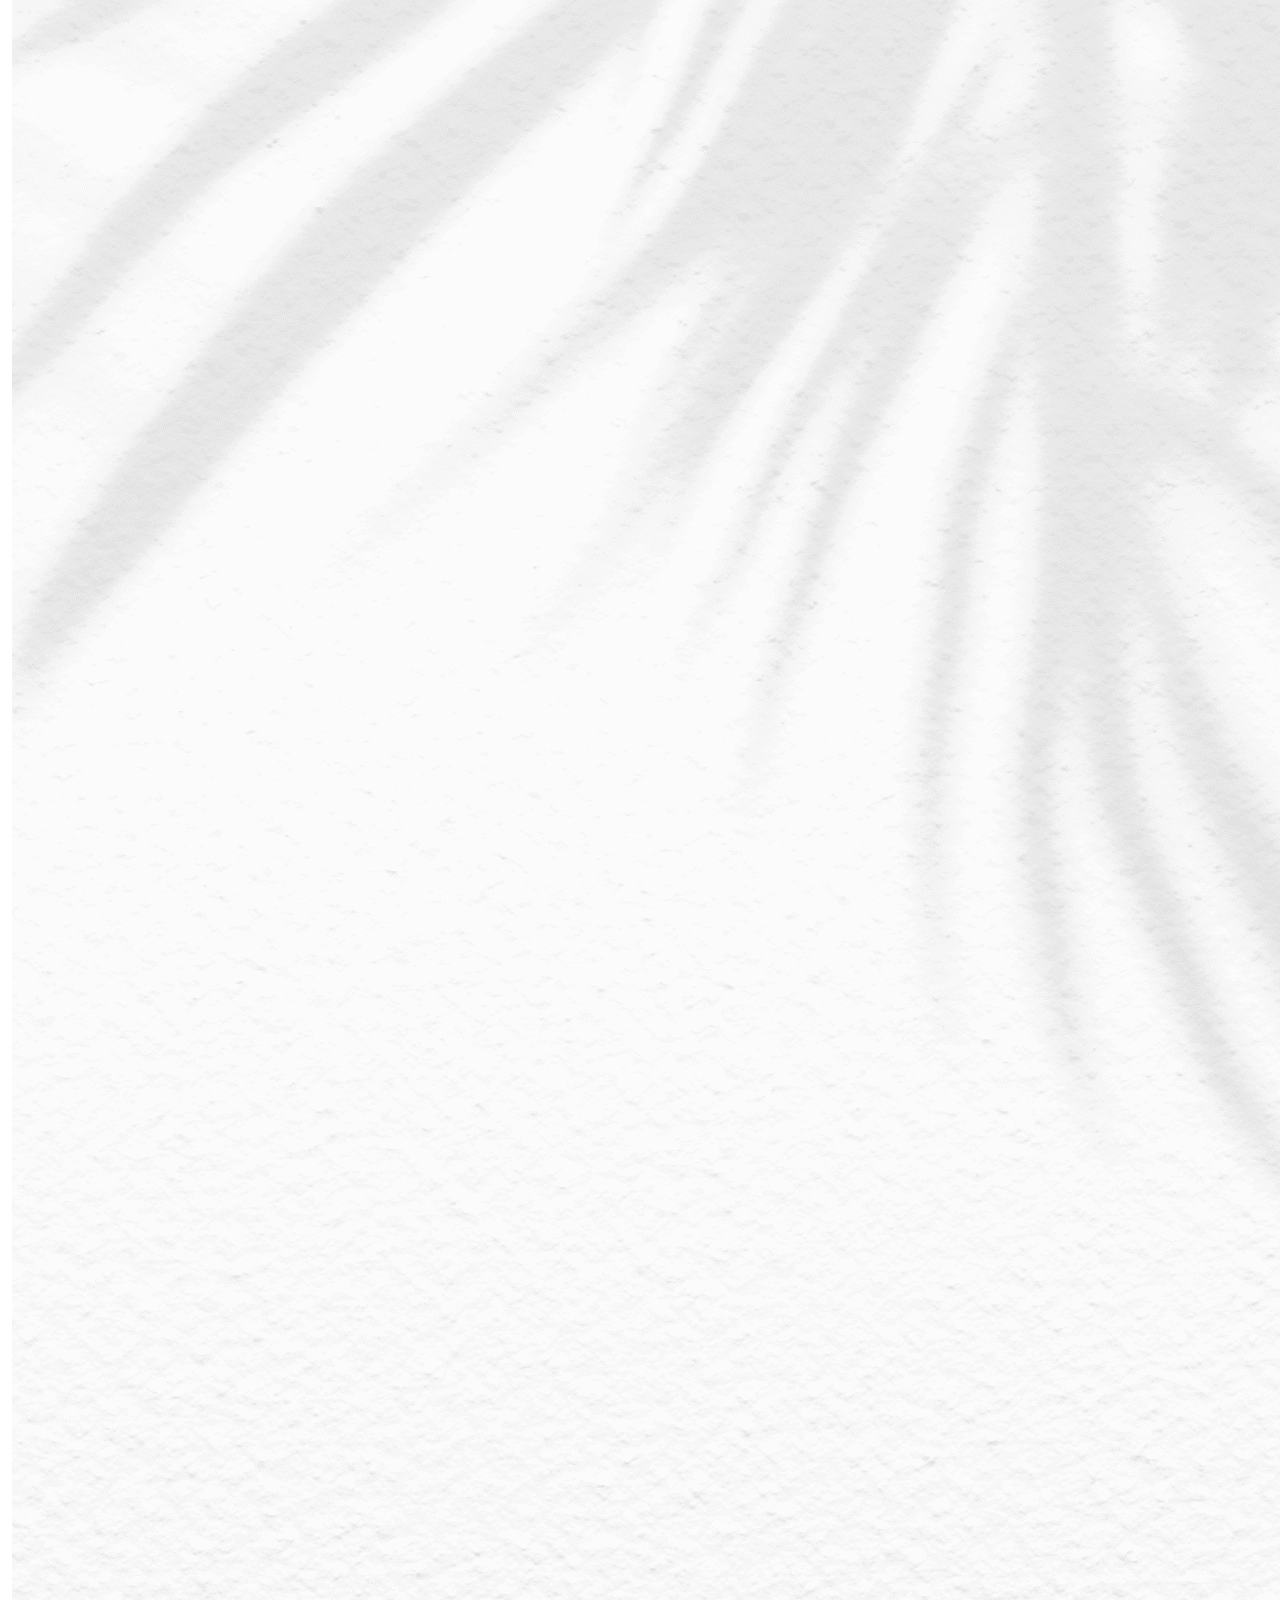
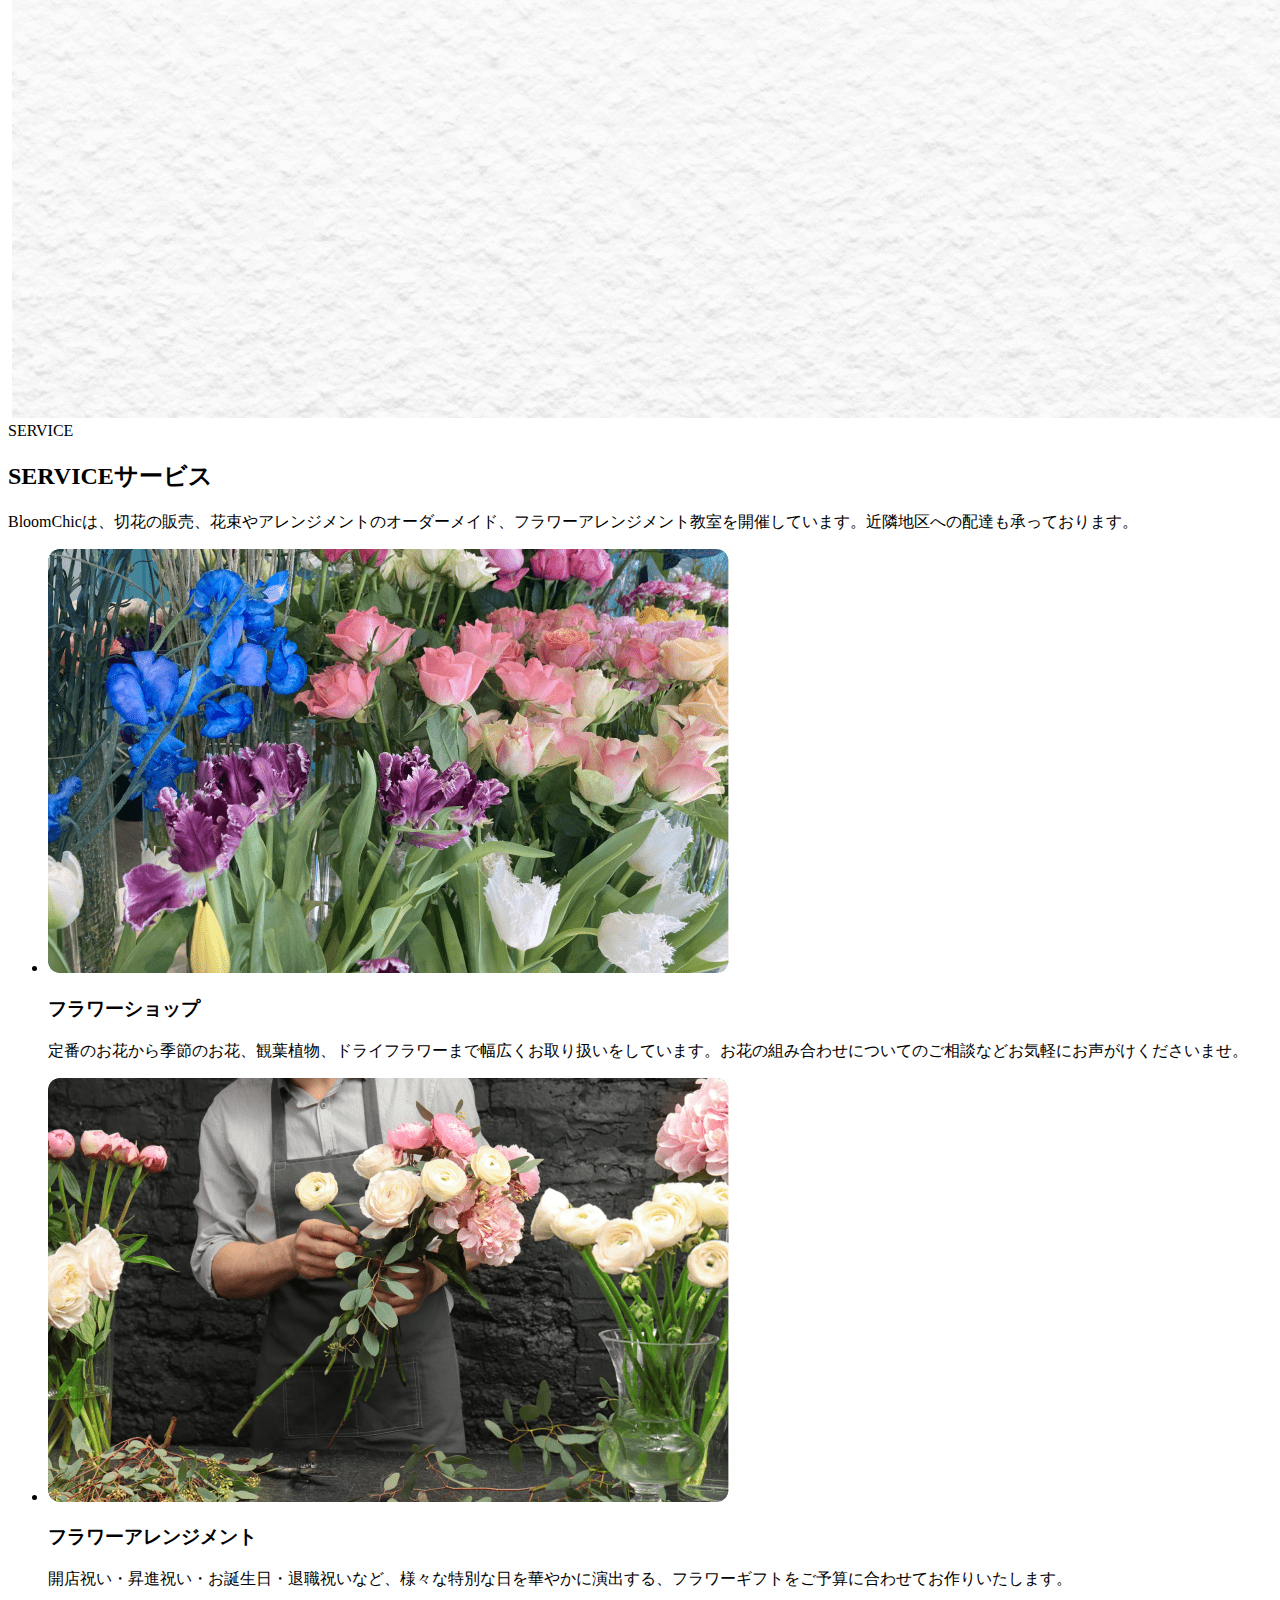
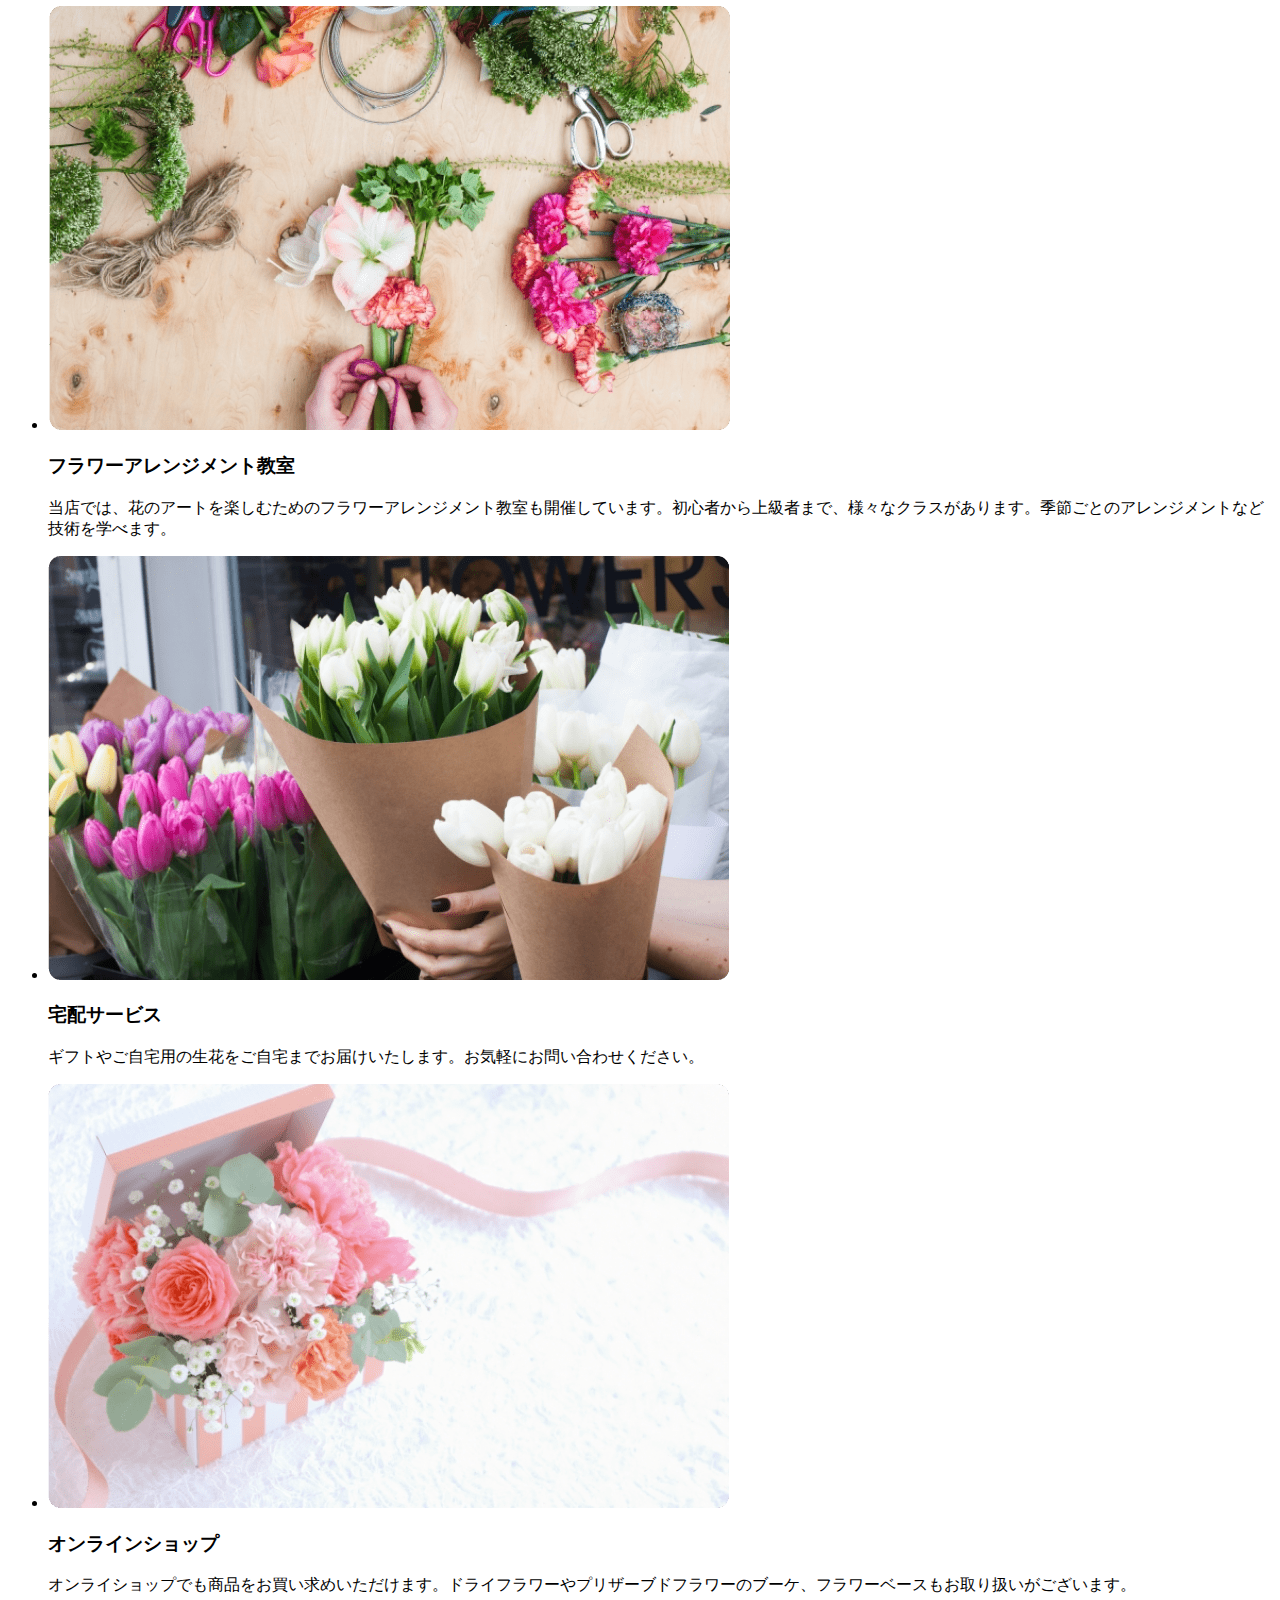
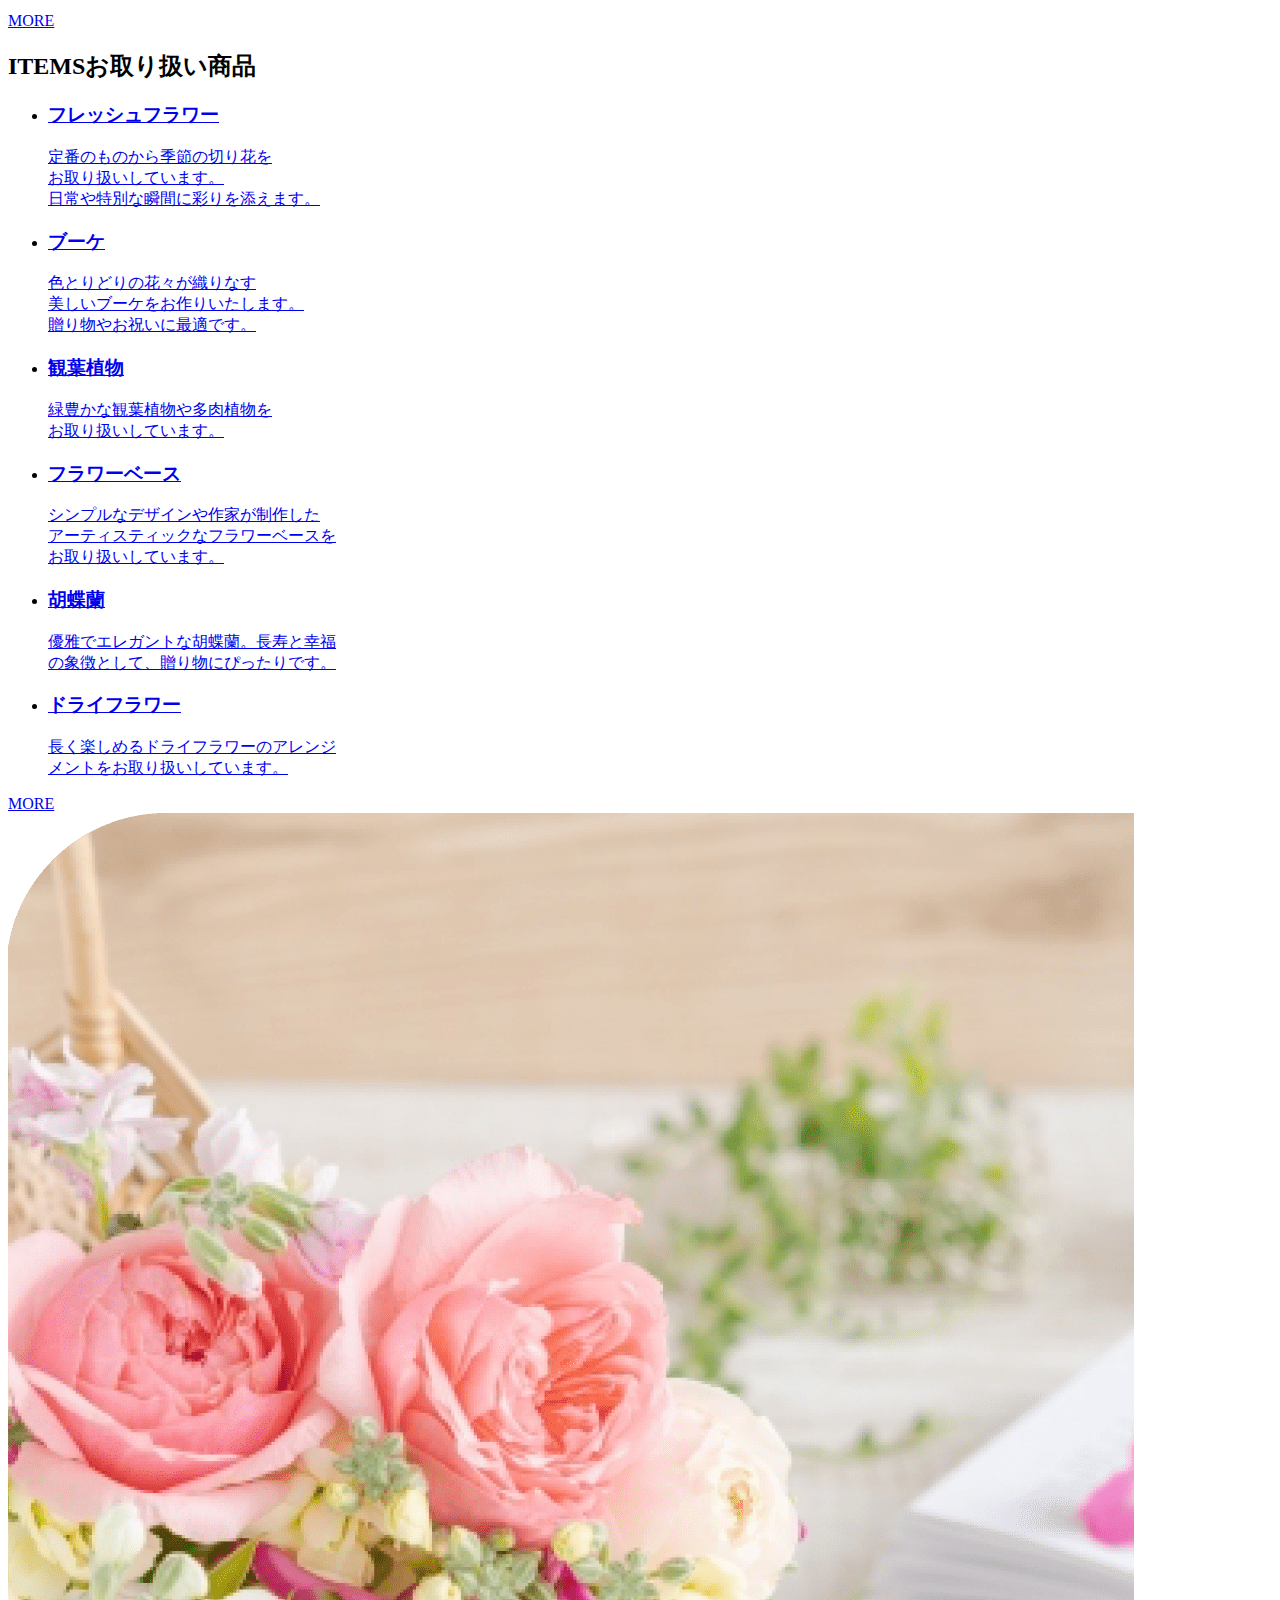
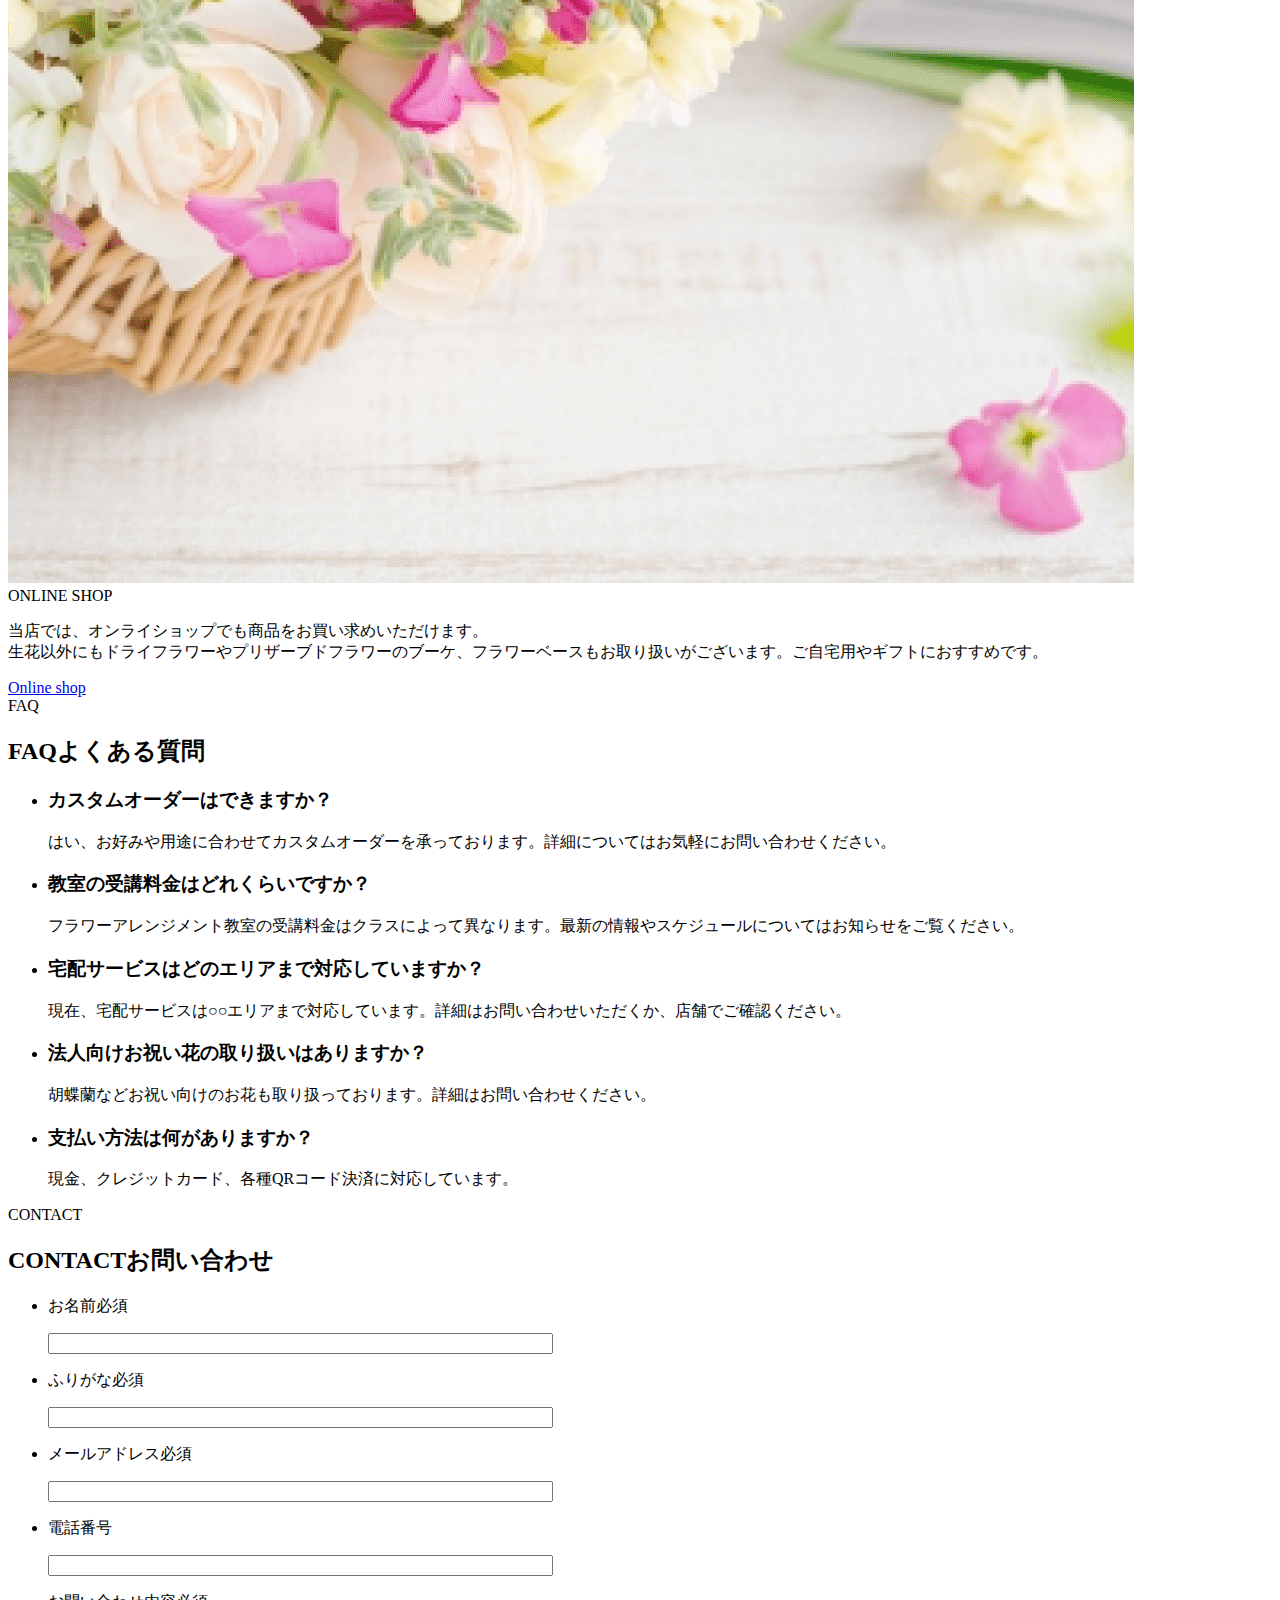
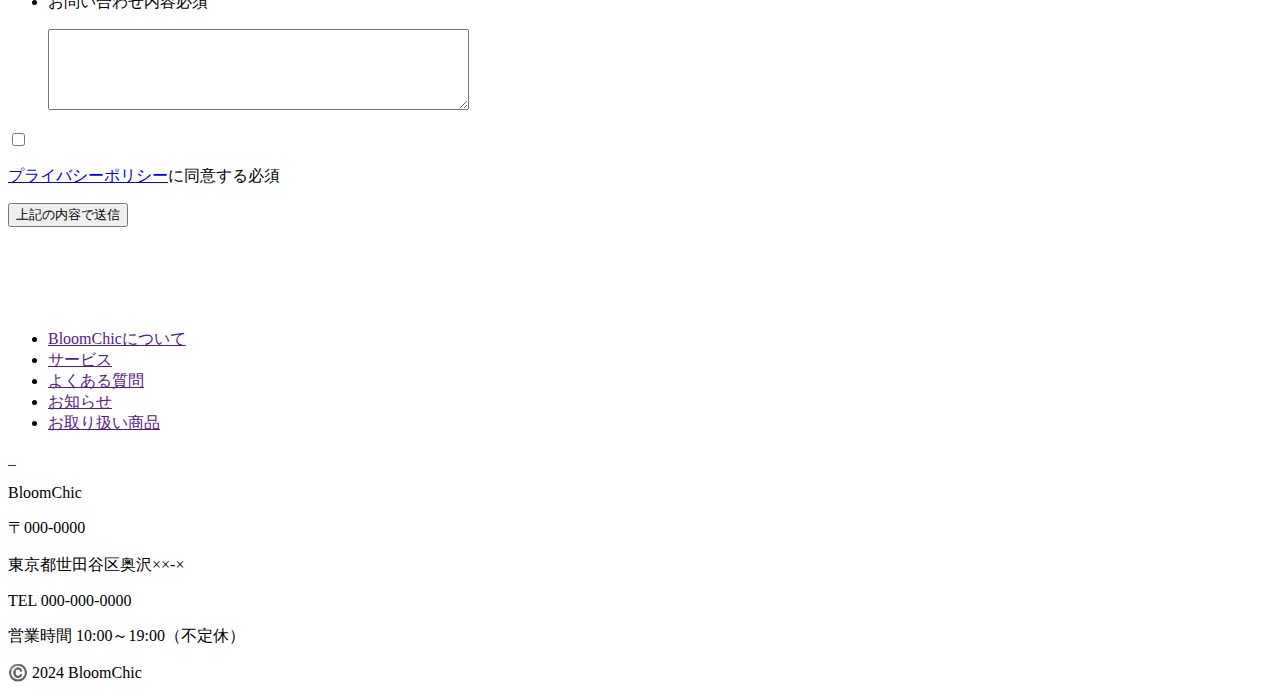
<file: confirm.html>
<!DOCTYPE html>
<html lang="ja">

<head>
    <meta charset="utf-8" />
    <meta name="viewport" content="width=device-width,initial-scale=1">
    <title>BloomChic | 美しい花で彩る、あなただけのスタイル</title>
    <!-- サイトの説明 -->
    <meta name="description" content="BloomChicは、おしゃれな毎日に美しい花を提供します。季節のトレンドを反映した花束やパーソナライズされたアレンジメントで、あなただけのスタイルを彩ります。特別な日のギフトや日常の彩りに、BloomChicがあなたの生活に寄り添う花をお届けします。花を通じて、もっとおしゃれな生活を始めましょう。">
    <!-- favicon -->
    <link rel="shortcut icon" href="images/favicon.png" type="image/x-icon">
    <!-- OGP -->
    <meta property="og:title" content="BloomChic | 美しい花で彩る、あなただけのスタイル">
    <meta property="og:description" content="BloomChicは、おしゃれな毎日に美しい花を提供します。季節のトレンドを反映した花束やパーソナライズされたアレンジメントで、あなただけのスタイルを彩ります。特別な日のギフトや日常の彩りに、BloomChicがあなたの生活に寄り添う花をお届けします。花を通じて、もっとおしゃれな生活を始めましょう。">
    <meta property="og:image" content="https://voltprogram.github.io/bloom-chic/images/ogp.jpg">
    <meta property="og:url" content="https://voltprogram.github.io/bloom-chic/">
    <meta property="og:type" content="website">
    <!-- X(Twitter) OGP -->
    <meta name="twitter:card" content="summary_large_image">
    <meta name="twitter:site" content="@volt_program">
    <meta name="twitter:title" content="BloomChic | 美しい花で彩る、あなただけのスタイル">
    <meta name="twitter:description" content="BloomChicは、おしゃれな毎日に美しい花を提供します。季節のトレンドを反映した花束やパーソナライズされたアレンジメントで、あなただけのスタイルを彩ります。特別な日のギフトや日常の彩りに、BloomChicがあなたの生活に寄り添う花をお届けします。花を通じて、もっとおしゃれな生活を始めましょう。">
    <meta name="twitter:image" content="https://voltprogram.github.io/bloom-chic/images/ogp.jpg">
    <!-- destyle.css -->
    <link rel="stylesheet" href="css/destyle.css">
    <!-- Fonts -->
    <link rel="preconnect" href="https://fonts.googleapis.com">
    <link rel="preconnect" href="https://fonts.gstatic.com" crossorigin>
    <link href="https://fonts.googleapis.com/css2?family=Zen+Old+Mincho:wght@400;500;600;700;900&display=swap" rel="stylesheet">
    <!-- javascript -->
    <script src="js/script.js" defer></script>
    <!-- css -->
    <link rel="stylesheet" href="css/style.css">
</head>

<body>
<header class="header">
    <div class="header_inner">
        <div class="logo_content">
            <a class="logo" href='index.html'>
                <img src="images/logo.svg" alt="ブルームシックヘッダーロゴ" loading="lazy">
            </a>
            <div class="header-menu">
                <div class="header-link pc_only">
                    <a class="header-contact pc_only" href="#contact">Contact</a>
                    <a class="header-online pc_only" href="#online">Online shop</a>
                </div>
                <button class="toggle-menu">
                    <span class="toggle-line"></span>
                </button>
            </div>
        </div>
        <div class="header_nav">
            <div class="header_nav-img pc_only">
                <img src="images/header_nav-bg.jpg" alt="桃色と白色の花" loading="lazy">
            </div>
            <div class="header-content">
                <div class="header-content-logo pc_only">
                    <img src="images/menu-logo.svg" alt="ブルームシックメニューロゴ" loading="lazy">
                </div>
                <nav class="global_nav">
                    <ul>
                        <li>
                            <a href="index.html#about">BloomChicについて</a>
                        </li>
                        <li>
                            <a href="index.html#service">サービス</a>
                        </li>
                        <li>
                            <a href="index.html#faq">よくある質問</a>
                        </li>
                        <li>
                            <a href="#">お知らせ</a>
                        </li>
                        <li>
                            <a href="index.html#items">お取り扱い商品</a>
                        </li>
                    </ul>
                </nav>
                <div class="header-content-link1">
                    <a href="index.html#contact" class="mail-btn">Contact</a>
                    <a href="index.html#online" class="cart-btn">Online shop</a>
                </div>
                <div class="header-content-link2">
                    <div class="header-content-sns">
                        <a href="#">
                            <img src="images/ico-instagram-brown.svg" alt="インスタグラムアイコン" loading="lazy">
                        </a>
                        <a href="#">
                            <img src="images/ico-X-brown.svg" alt="xアイコン" loading="lazy">
                        </a>
                        <a href="#">
                            <img src="images/ico-facebook-brown.svg" alt="フェイスブックアイコン" loading="lazy">
                        </a>
                    </div>
                    <div class="header-contect-privacy">
                        <a href="#">プライバシーポリシー</a>
                    </div>
                </div>
            </div>
        </div>
    </div>
</header>

<!-- contact-confirm -->
<section id="contact-confirm">
    <div class="inner">
        <h2 class="section-title"><span>CONTACT</span>お問い合わせ</h2>
        <p class="section-txt">
        お問い合わせはまだ完了していません。<br>
        下記の入力内容をご確認し<br class="sp_only">送信ボタンを押してください。
        </p>
        <div id="confirm-box">
            <div class="confirm-item"><span class="confirm-label">お名前</span><span id="conf-name"></span></div>
            <div class="confirm-item"><span class="confirm-label">ふりがな</span><span id="conf-furigana"></span></div>
            <div class="confirm-item"><span class="confirm-label">メールアドレス</span><span id="conf-mail"></span></div>
            <div class="confirm-item"><span class="confirm-label">電話番号</span><span id="conf-tel"></span></div>
            <div class="confirm-item"><span class="confirm-label">お問い合わせ内容</span><span id="conf-comment"></span></div>
        </div>

        <form class="confirm" method="POST" action="https://formspree.io/f/movdwlqp">
            <input type="hidden" name="_redirect" value="https://voltprogram.github.io/thanks.html">
            <input type="hidden" name="name">
            <input type="hidden" name="furigana">
            <input type="hidden" name="mail">
            <input type="hidden" name="tel">
            <input type="hidden" name="comment">
            <input type="hidden" name="privacy" value="同意する">

            <div class="confirm-button-content">
                <button class="return" type="button" onclick="history.back()">戻る</button>
                <button class="comp" type="submit">送信する</button>
            </div>
        </form>
    </div>
</section>
<!-- /contact-confirm -->

<footer class="footer">
    <div class="footer-top-content">
        <a href="index.html" class="footer-logo">
            <img src="images/logo-white.svg" alt="ブルームシックフッターロゴ" loading="lazy">
        </a>
        <nav class="footer-nav">
            <ul class="footer-list">
                <li class="footer-item">
                    <a href="index.html#about"> BloomChicについて</a>
                </li>
                <li class="footer-item">
                    <a href="index.html#service">サービス</a>
                </li>
                <li class="footer-item">
                    <a href="index.html#faq">よくある質問</a>
                </li>
                <li class="footer-item">
                    <a href="#">お知らせ</a>
                </li>
                <li class="footer-item">
                    <a href="index.html#items">お取り扱い商品</a>
                </li>
            </ul>
        </nav>
    </div>
    <div class="footer-bottom-content">
        <div class="footer-sns">
            <a href="#">
                <img src="images/ico-instagram-white.svg" alt="インスタグラムアイコン" loading="lazy">
            </a>
            <a href="#">
                <img src="images/ico-X-white.svg" alt="xアイコン" loading="lazy">
            </a>
            <a href="#">
                <img src="images/ico-facebook-white.svg" alt="フェイスブックアイコン" loading="lazy">
            </a>
        </div>
        <div class="footer-content">
            <p class="footer-txt">BloomChic</p>
            <p class="footer-txt">〒000-0000</p>
            <p class="footer-txt">東京都世田谷区奥沢××-×</p>
            <p class="footer-txt">TEL 000-000-0000</p>
            <p class="footer-txt">営業時間 10:00～19:00（不定休）</p>
        </div>
    </div>
    <p class="footer-copyright">©️ 2024 BloomChic</p>
</footer>

<script>
    document.addEventListener("DOMContentLoaded", function () {
	const data = JSON.parse(localStorage.getItem("formData"));
	if (!data) {
	window.location.href = "index.html"; // データがなければ戻す
	return;
	}

	// 内容を画面に表示
	document.getElementById("conf-name").textContent = data.name;
	document.getElementById("conf-furigana").textContent = data.furigana;
	document.getElementById("conf-mail").textContent = data.mail;
	document.getElementById("conf-tel").textContent = data.tel;
	document.getElementById("conf-comment").textContent = data.comment;

	// フォームに値をセット（Formspree送信用）
	const form = document.querySelector("form.confirm");
	form.querySelector("input[name='name']").value = data.name;
	form.querySelector("input[name='furigana']").value = data.furigana;
	form.querySelector("input[name='mail']").value = data.mail;
	form.querySelector("input[name='tel']").value = data.tel;
	form.querySelector("input[name='comment']").value = data.comment;
	form.querySelector("input[name='privacy']").value = data.privacy;

	// 送信後にlocalStorageを削除（必要に応じて）
	form.addEventListener("submit", function () {
	localStorage.removeItem("formData");
	});
});
</script>

</body>
</file>
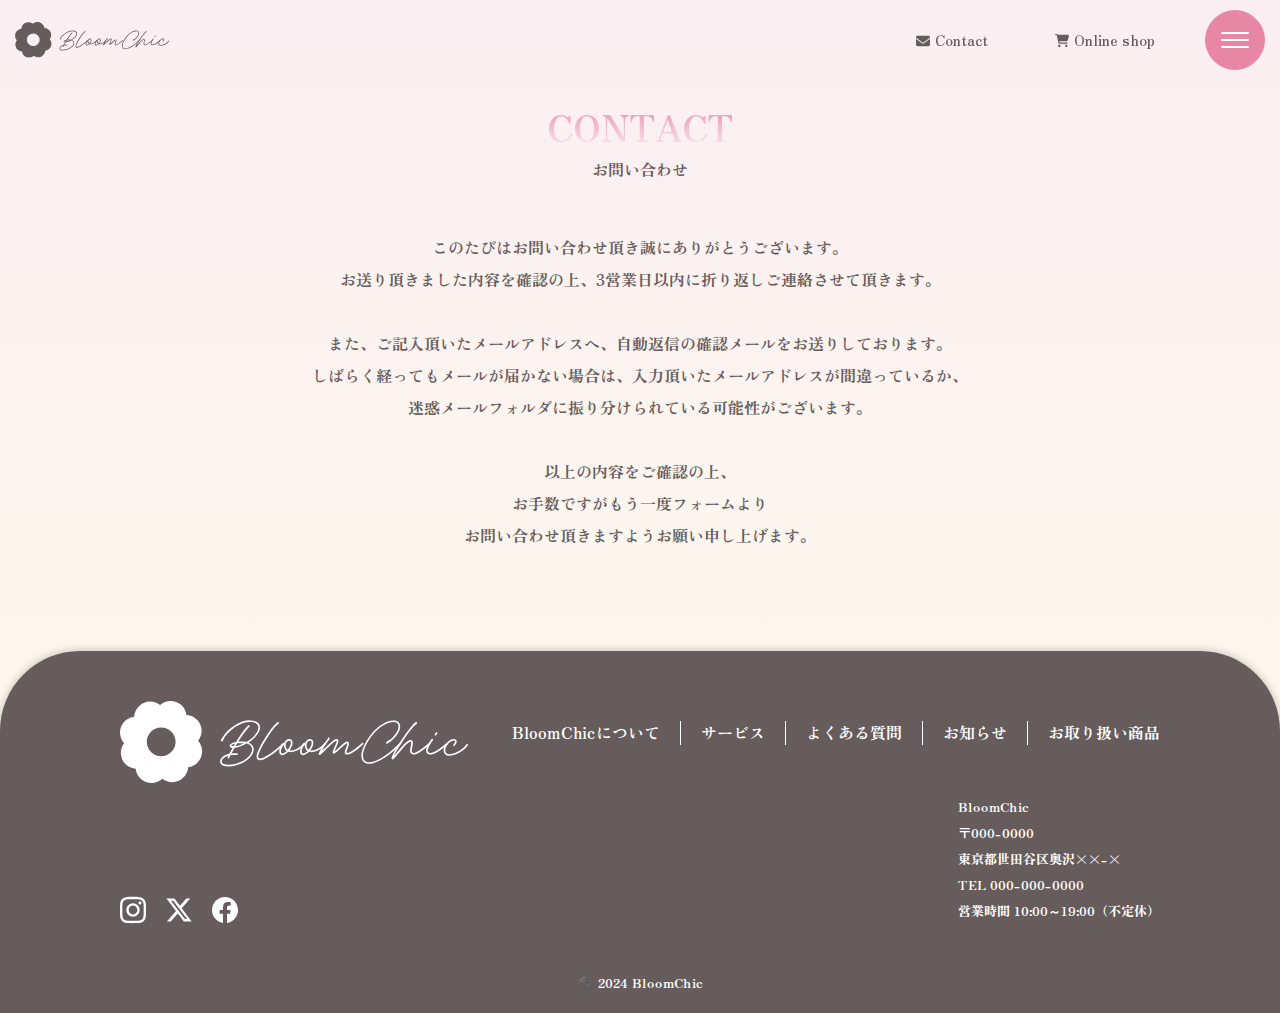
<file: thanks.html>
<!DOCTYPE html>
<html lang="ja">

<head>
    <meta charset="utf-8" />
    <meta name="viewport" content="width=device-width,initial-scale=1">
    <title>BloomChic | 美しい花で彩る、あなただけのスタイル</title>
    <!-- サイトの説明 -->
    <meta name="description" content="BloomChicは、おしゃれな毎日に美しい花を提供します。季節のトレンドを反映した花束やパーソナライズされたアレンジメントで、あなただけのスタイルを彩ります。特別な日のギフトや日常の彩りに、BloomChicがあなたの生活に寄り添う花をお届けします。花を通じて、もっとおしゃれな生活を始めましょう。">
    <!-- favicon -->
    <link rel="shortcut icon" href="images/favicon.png" type="image/x-icon">
    <!-- OGP -->
    <meta property="og:title" content="BloomChic | 美しい花で彩る、あなただけのスタイル">
    <meta property="og:description" content="BloomChicは、おしゃれな毎日に美しい花を提供します。季節のトレンドを反映した花束やパーソナライズされたアレンジメントで、あなただけのスタイルを彩ります。特別な日のギフトや日常の彩りに、BloomChicがあなたの生活に寄り添う花をお届けします。花を通じて、もっとおしゃれな生活を始めましょう。">
    <meta property="og:image" content="https://voltprogram.github.io.bloom-chic/images/ogp.jpg">
    <meta property="og:url" content="https://voltprogram.github.io/bloom-chic/">
    <meta property="og:type" content="website">
    <!-- X(Twitter) OGP -->
    <meta name="twitter:card" content="summary_large_image">
    <meta name="twitter:site" content="@volt_program">
    <meta name="twitter:title" content="BloomChic | 美しい花で彩る、あなただけのスタイル">
    <meta name="twitter:description" content="BloomChicは、おしゃれな毎日に美しい花を提供します。季節のトレンドを反映した花束やパーソナライズされたアレンジメントで、あなただけのスタイルを彩ります。特別な日のギフトや日常の彩りに、BloomChicがあなたの生活に寄り添う花をお届けします。花を通じて、もっとおしゃれな生活を始めましょう。">
    <meta name="twitter:image" content="https://voltprogram.github.io.bloom-chic/images/ogp.jpg">
    <!-- destyle.css -->
    <link rel="stylesheet" href="css/destyle.css">
    <!-- Fonts -->
    <link rel="preconnect" href="https://fonts.googleapis.com">
    <link rel="preconnect" href="https://fonts.gstatic.com" crossorigin>
    <link href="https://fonts.googleapis.com/css2?family=Zen+Old+Mincho:wght@400;500;600;700;900&display=swap" rel="stylesheet">
    <!-- javascript -->
    <script src="js/script.js" defer></script>
    <!-- css -->
    <link rel="stylesheet" href="css/style.css">
</head>

<body>
<header class="header">
    <div class="header_inner">
        <div class="logo_content">
            <a class="logo" href='index.html'>
                <img src="images/logo.svg" alt="ブルームシックヘッダーロゴ" loading="lazy">
            </a>
            <div class="header-menu">
                <div class="header-link pc_only">
                    <a class="header-contact pc_only" href="#contact">Contact</a>
                    <a class="header-online pc_only" href="#online">Online shop</a>
                </div>
                <button class="toggle-menu">
                    <span class="toggle-line"></span>
                </button>
            </div>
        </div>
        <div class="header_nav">
            <div class="header_nav-img pc_only">
                <img src="images/header_nav-bg.jpg" alt="桃色と白色の花" loading="lazy">
            </div>
            <div class="header-content">
                <div class="header-content-logo pc_only">
                    <img src="images/menu-logo.svg" alt="ブルームシックメニューロゴ" loading="lazy">
                </div>
                <nav class="global_nav">
                    <ul>
                        <li>
                            <a href="index.html#about">BloomChicについて</a>
                        </li>
                        <li>
                            <a href="index.html#service">サービス</a>
                        </li>
                        <li>
                            <a href="index.html#faq">よくある質問</a>
                        </li>
                        <li>
                            <a href="#">お知らせ</a>
                        </li>
                        <li>
                            <a href="index.html#items">お取り扱い商品</a>
                        </li>
                    </ul>
                </nav>
                <div class="header-content-link1">
                    <a href="index.html#contact" class="mail-btn">Contact</a>
                    <a href="index.html#online" class="cart-btn">Online shop</a>
                </div>
                <div class="header-content-link2">
                    <div class="header-content-sns">
                        <a href="#">
                            <img src="images/ico-instagram-brown.svg" alt="インスタグラムアイコン" loading="lazy">
                        </a>
                        <a href="#">
                            <img src="images/ico-X-brown.svg" alt="xアイコン" loading="lazy">
                        </a>
                        <a href="#">
                            <img src="images/ico-facebook-brown.svg" alt="フェイスブックアイコン" loading="lazy">
                        </a>
                    </div>
                    <div class="header-contect-privacy">
                        <a href="#">プライバシーポリシー</a>
                    </div>
                </div>
            </div>
        </div>
    </div>
</header>

<!-- contact-thanks -->
<section id="contact-thanks">
    <div class="inner">
        <h2 class="section-title"><span>CONTACT</span>お問い合わせ</h2>
        <div class="thanks-txt-box">
            <p class="thanks-txt">
                このたびはお問い合わせ頂き<br class="sp_only">誠にありがとうございます。<br>
                お送り頂きました内容を確認の上、<br class="sp_only">3営業日以内に折り返しご連絡させて頂きます。
            </p>
            <p class="thanks-txt">
                また、ご記入頂いたメールアドレスへ、<br class="sp_only">自動返信の確認メールをお送りしております。<br>
                しばらく経ってもメールが届かない場合は、<br class="sp_only">入力頂いたメールアドレスが間違っているか、<br>
                迷惑メールフォルダに振り分けられている<br class="sp_only">可能性がございます。
            </p>
            <p class="thanks-txt">
                以上の内容をご確認の上、<br>
                お手数ですがもう一度フォームより<br>
                お問い合わせ頂きますようお願い申し上げます。
            </p>
        </div>
    </div>
</section>
<!-- /contact-thanks  -->

<footer class="footer">
    <div class="footer-top-content">
        <a href="index.html" class="footer-logo">
            <img src="images/logo-white.svg" alt="ブルームシックフッターロゴ" loading="lazy">
        </a>
        <nav class="footer-nav">
            <ul class="footer-list">
                <li class="footer-item">
                    <a href="index.html#about"> BloomChicについて</a>
                </li>
                <li class="footer-item">
                    <a href="index.html#service">サービス</a>
                </li>
                <li class="footer-item">
                    <a href="index.html#faq">よくある質問</a>
                </li>
                <li class="footer-item">
                    <a href="#">お知らせ</a>
                </li>
                <li class="footer-item">
                    <a href="index.html#items">お取り扱い商品</a>
                </li>
            </ul>
        </nav>
    </div>
    <div class="footer-bottom-content">
        <div class="footer-sns">
            <a href="#">
                <img src="images/ico-instagram-white.svg" alt="インスタグラムアイコン" loading="lazy">
            </a>
            <a href="#">
                <img src="images/ico-X-white.svg" alt="xアイコン" loading="lazy">
            </a>
            <a href="#">
                <img src="images/ico-facebook-white.svg" alt="フェイスブックアイコン" loading="lazy">
            </a>
        </div>
        <div class="footer-content">
            <p class="footer-txt">BloomChic</p>
            <p class="footer-txt">〒000-0000</p>
            <p class="footer-txt">東京都世田谷区奥沢××-×</p>
            <p class="footer-txt">TEL 000-000-0000</p>
            <p class="footer-txt">営業時間 10:00～19:00（不定休）</p>
        </div>
    </div>
    <p class="footer-copyright">©️ 2024 BloomChic</p>
</footer>

</body>
</file>
<file: css/style.css>
@charset "UTF-8";

/*============================
全体
============================*/
html {
    font-size: 62.5%;
}
body {
    font-size: 1.6rem;
    font-family: "Zen Old Mincho", serif;
    color: #665C5C;
    font-weight: 400;
    letter-spacing: 0;
    line-height: 1.45;
}
a {
    color: #665C5C;
    text-decoration: none;
}
img {
    width: 100%;
    height: auto;
    vertical-align: bottom;
}

/*============================
コンテンツ幅
============================*/
.container {
    max-width: 1080px;
    margin: 0 auto;
    box-sizing: content-box;
}
.inner {
    max-width: 850px;
    margin: 0 auto;
    box-sizing: content-box;
}
section {
    padding: 10.0rem 0;
}

@media screen and (max-width: 680px) {
    .container,
    .inner  {
        padding: 0 calc( 15 / 375 * 100%);
    }
    section {
        padding: 8.0rem 0;
    }
}
/*============================
デバイス
============================*/
@media screen and (min-width: 681px){
    body {
        min-width: 1200px;
    }
    .sp_only {
        display: none;
    }
}
@media screen and (max-width: 680px) {
    .pc_only {
        display: none;
    }
}

/*============================
common
============================*/
.section-title {
    text-align: center;
    font-weight: bold;
}
.section-title span {
    display: block;
    font-size: 3.6rem;
    font-weight: 900;
    background: linear-gradient(to top, #FBEEF3, #E887A5);
    -webkit-background-clip: text;
    -webkit-text-fill-color: transparent;
    margin-bottom: .6rem;
}
.section-big-title {
    position: absolute;
    font-size: 12.0rem;
    line-height: 1;
    top: 2.6rem;
    left: -1.0rem;
    writing-mode: vertical-rl;
}
.section-txt {
    font-weight: bold;
    line-height: 2;
}

@media screen and (max-width: 680px) {
    .section-title {
        font-size: 1.5rem;
    }
    .section-title span {
        font-size: 3.2rem;
    }
    .section-big-title {
        display: none;
    }
    .section-txt {
        font-size: 1.5rem;
        line-height: 2.13;
    }
}
/*============================
ボタン
============================*/
.btn1 {
    display: inline-block;
    width: 16.0rem;
    font-size: 1.4rem;
    font-weight: bold;
    padding: .9rem 0 1.1rem;
    border: 1px solid #665C5C;
    border-radius: 21px;
    text-align: center;
    position: relative;
    transition: .3s;
}
.btn1::after {
    content: '';
    display: inline-block;
    width: 6px;
    height: 10px;
    background-image: url(../images/ico-arrow-black.svg);
    background-repeat: no-repeat;
    background-size: contain;
    position: absolute;
    top: 50%;
    right: 1.4rem;
    transform: translate( 0, -50%);
}
.mail-btn,
.cart-btn {
    position: relative;
    width: 16.0rem;
    border: 1px solid #665C5C;
    border-radius: 21px;
    text-align: center;
    transition: .3s;
}
.mail-btn {
    padding: .8rem 0 .9rem;
}
.mail-btn::before {
    content: '';
    display: inline-block;
    width: 19px;
    height: 19px;
    background-image: url(../images/ico-mail-black.svg);
    background-repeat: no-repeat;
    background-size: contain;
    background-position: center;
    position: absolute;
    top: 50%;
    left: 1.6rem;
    transform: translate( 0, -50%);
}
.cart-btn {
    font-size: 1.4rem;
    padding: .9rem 0 1.1rem;
}
.cart-btn::before {
    content: '';
    display: inline-block;
    width: 21px;
    height: 20px;
    background-image: url(../images/ico-cart-black.svg);
    background-repeat: no-repeat;
    background-size: contain;
    background-position: center;
    position: absolute;
    top: 50%;
    left: 1.4rem;
    transform: translate( 0, -50%);
}

@media screen and (min-width: 681px) {
	.btn1:hover,
    .mail-btn:hover,
    .cart-btn:hover {
		opacity: .7;
	}
}

/*============================
header
============================*/
.header {
    position: fixed;
    top: 0;
    left: 0;
    width: 100%;
    padding: 1.0rem 0 ;
    z-index: 10;
    overflow: hidden;
}
.header_inner {
    margin: 0 1.5rem;
}
.logo_content {
    display: flex;
    justify-content: space-between;
    align-items: center;
}
.logo img {
    width: 15.5rem;
}
.header-menu {
    display: flex;
    align-items: center;
    gap: 5.0rem;
}
.header-link {
    display: flex;
    gap: 6.7rem;
    font-size: 1.4rem;
    font-weight: bold;
}
.header-contact,
.header-online {
    transition: .3s;
}
.header-contact::before {
    content: '';
    display: inline-block;
    width: 14px;
    height: 14px;
    background-image: url(../images/ico-mail-black.svg);
    background-repeat: no-repeat;
    background-size: contain;
    margin-right: 5px;
    position: relative;
    top: 3px;
}
.header-online::before {
    content: '';
    display: inline-block;
    width: 14px;
    height: 14px;
    background-image: url(../images/ico-cart-black.svg);
    background-repeat: no-repeat;
    background-size: contain;
    margin-right: 5px;
    position: relative;
    top: 2px;
}
/* ハンバーガーメニュー */
.toggle-menu {
    display: inline-block;
    width: 6.0rem;
    height: 6.0rem;
    position: relative;
    z-index: 100;
    background-color: #E887A5;
    border: 1px solid #E887A5;
    border-radius:  50%;
    transition: .3s;
    box-sizing: border-box;
}
.toggle-menu .toggle-line {
    display: block;
    position: absolute;
    top: 0;
    left: 0;
    bottom: 0;
    right: 0;
    margin: auto;
    text-indent: -9999px;
    width: 28px;
    height: 2px;
    background-color: #fff;
    border-radius: 2px;
    transition: .3s;
}
.toggle-menu .toggle-line::before,
.toggle-menu .toggle-line::after {
    content: "";
    position: absolute;
    left: 0;
    width: 28px;
    height: 2px;
    background-color: #fff;
    border-radius: 2px;
    transition: .3s;
}
.toggle-menu .toggle-line::before {
    top: -7px;
    -webkit-animation: menu-barTop 0.6s forwards;
    animation: menu-barTop 0.6s forwards;
}
.toggle-menu .toggle-line::after {
    top: 7px;
    -webkit-animation: menu-barBottom 0.6s forwards;
    animation: menu-barBottom 0.6s forwards;
}
.header_nav {
    position: fixed;
    top: 0;
    left: 0;
    display: flex;
    width: 100vw;
    height: 100vh;
    background: linear-gradient(to top, #FDF9ED, #FBEEF3);
    z-index: -10;
    opacity: 0;
    transition: 0.3s ease-out;
    visibility: hidden;
    gap: 9.2rem;
}
.header_nav-img {
    max-width: auto;
    height: 100%;
    aspect-ratio: 500 / 766;
}
.header-content {
    margin-top: 10.0rem;
    flex: 1;
    padding-right: calc( 120 / 1440 * 100vw);
}
.header-content-logo {
    width: 32.0rem;
}
.global_nav {
    margin-top: 8.0rem;
}
.global_nav ul {
    display: flex;
    flex-wrap: wrap;
    width: calc( 380 / 1440 * 100vw);
    gap: 3.0rem 2.0rem;
}
.global_nav ul li {
    border-right: 1px solid #665C5C;
    padding-right: 2.0rem;
}
.global_nav ul li:nth-last-of-type(1) {
    border-right: unset;
    padding-right: 0;
}
.global_nav ul li a {
    font-weight: bold;
    transition: .3s;
}
.header-content-link1 {
    font-weight: bold;
    margin-top: 8.0rem;
    display: flex;
    gap: 3.0rem;
}
.header-content-link2 {
    margin-top: 16.7rem;
    padding-top: 2.0rem;
    border-top: 1px solid #665C5C;
    display: flex;
    justify-content: space-between;
    align-items: flex-end;
    position: relative;
}
.header-content-link2::before {
    content: '';
    display: inline-block;
    width: 14.7rem;
    height: 24.8rem;
    background-image: url(../images/header_nav-flower.png);
    background-repeat: no-repeat;
    background-size: contain;
    position: absolute;
    top: -26.1rem;
    right: 2.8rem;
    transform: rotate( 20deg);
}
.header-content-sns {
    display: flex;
    align-items: center;
    gap: 2.0rem;
}
.header-content-sns a {
    width: 2.6rem;
    transition: .3s;
}
.header-contect-privacy a {
    font-size: 1.4rem;
    font-weight: bold;
    text-decoration: underline;
    transition: .3s;
}
.open .toggle-menu .toggle-line {
    height: 0;
    background-color: #fff;
}
.open .toggle-menu .toggle-line::before {
    background-color: #fff;
    -webkit-animation: active-menu-barTop 0.6s forwards;
    animation: active-menu-barTop 0.6s forwards;
    transform: rotate(-45deg);
    top: 0;
}
.open .toggle-menu .toggle-line::after {
    background-color: #fff;
    -webkit-animation: active-menu-barBottom 0.6s forwards;
    animation: active-menu-barBottom 0.6s forwards;
    transform: rotate(45deg);
    top: 0;
}
.open .header_nav {
    opacity: 1;
    overflow: auto;
    visibility: unset;
    z-index: 50;
}
@media screen and (min-width: 681px){
    .toggle-menu:hover {
        background-color: #fff;
    }
    .toggle-menu:hover .toggle-line,
    .toggle-menu:hover .toggle-line::before,
    .toggle-menu:hover .toggle-line::after {
        background-color: #E887A5;
    }
    .header-contact:hover,
    .header-online:hover,
    .global_nav ul li a:hover,
    .header-content-sns a:hover {
        opacity: .7;
    }
}

@media screen and (max-width: 680px) {
    .header_inner {
        margin: 0 .9rem;
    }
    .logo_content {
        position: relative;
        z-index: 101;
    }
    .toggle-menu {
        width: 5.0rem;
        height: 5.0rem;
    }
    .toggle-menu .toggle-line {
        width: 23px;
    }
    .toggle-menu .toggle-line::before,
    .toggle-menu .toggle-line::after {
        width: 23px;
    }
    .toggle-menu .toggle-line::before {
        top: -6px;
    }
    .toggle-menu .toggle-line::after {
        top: 6px;
    }
    .header-content {
        margin-top: 0;
        padding: 10.0rem calc( 15 / 375 * 100%) 7.2rem;
    }
    .global_nav {
        margin-top: 0;
    }
    .global_nav ul {
        flex-flow: column;
        align-items: center;
        width: 100%;
        gap: 2.0rem;
    }
    .global_nav ul li {
        border-right: unset;
        padding-right: 0;
    }
    .global_nav ul li a {
        font-size: 1.5rem;
    }
    .header-content-link1 {
        margin-top: 4.0rem;
        flex-flow: column;
        align-items: center;
        gap: 2.0rem;
    }
    .header-content-link2 {
        margin-top: 8.0rem;
        align-items: flex-start;
    }
    .header-content-link2::before {
        display: none;
    }
}

/*============================
gradation
============================*/
.gradation {
	background: linear-gradient(to top, #FDF9ED, #FBEEF3);
	padding-top: 7.0rem;
	border-radius: 0 0 60px 60px;
	box-shadow: 0 0 10px rgba( 0, 0, 0, .15);
	overflow: hidden;
}
/*============================
fv
============================*/
.fv {
	padding: 0 calc( 70 / 1440 * 100%) 0;
	position: relative;
}
.fv-title {
	position: absolute;
	top:50%;
	left: 50%;
	transform: translate(-50%,-50%);
	font-size: 3.2rem;
	font-weight: 900;
	color: #fff;
	text-shadow: 0 0 10px rgb( 0, 0, 0, .25);
}

@media screen and (max-width: 680px) {
	.fv {
		padding: 0 calc( 15 / 375 * 100%) 0;
	}
	.fv img {
		height: calc( 100vh - 8.5rem);
		height: calc( 100svh - 8.5rem);
		object-fit: cover;
		object-position: right;
		border-radius: 6px;
	}
	.fv-title {
		font-size: 2.4rem;
		text-align: center;
		width: 100%;
	}
}

/*============================
news
============================*/
.news-content {
	width: 100%;
	background-color: #fff;
	border-radius: 6px;
}
.news-list {
	padding: 2.0rem calc( 50 / 850 * 100%);
	display: flex;
	flex-flow: column;
	gap: 2.0rem;
}
.news-list a {
	transition: .3s;
}
.news-item {
	display: flex;
	align-items: center;
	font-weight: bold;
	border-bottom: 1px solid #D9D9D9;
	padding: 0 0 2.1rem 2.0rem;
}
.news-time {
	width: 9.3rem;
}
.news-tag {
	width: 6.2rem;
	font-size: 1.2rem;
	padding-bottom: .2rem;
	color: #fff;
	background-color: #E887A5;
	border-radius: 30px;
	text-align: center;
	margin-right: 2.5rem;
}

@media screen and (min-width: 681px) {
	.news-list a:hover {
		opacity: .7;
	}
}

@media screen and (max-width: 680px) {
	.news-list {
		padding: 2.0rem calc( 15 / 345 * 100%);
		gap: 1.4rem;
	}
	.news-item {
		display: block;
		padding: 0 0 .3rem 0;
	}
	.news-time {
		width: 8.5rem;
		font-size: 1.5rem;
	}
	.news-tag {
		display: inline-block;
		margin-right: 0;
		position: relative;
		top: -2px;
	}
	.news-txt {
		margin-top: .3rem;
	}
}
/*============================
about
============================*/
#about {
	padding-top: 0;
	position: relative;
}
#about .section-big-title {
	color: #fff;
}
.about-content {
	display: flex;
	justify-content: space-between;
	margin-top: 5.0rem;
}
.about-txt-box {
	width: calc( 477 / 1080 * 100%);
}
.about-title {
	font-size: 2.4rem;
	font-weight: bold;
	padding-top: 6.8rem;
}
.about-txt {
	font-weight: bold;
	line-height: 2;
	margin-top: 5.0rem;
}
.about-btn {
	margin-top: 5.0rem;
}
.about-img {
	width: calc( 567 / 1080 * 100%);
}

@media screen and (max-width: 680px) {
	#about {
		padding-top: 0;
		position: relative;
	}
	#about .section-big-title {
		color: #fff;
	}
	.about-content {
		flex-flow: column-reverse;
		margin-top: 4.0rem;
		gap: 3.0rem;
	}
	.about-txt-box {
		width: 100%;
	}
	.about-title {
		font-size: 2.0rem;
		padding-top: 0;
	}
	.about-txt {
		font-size: 1.5rem;
		line-height: 2.13;
		margin-top: 3.0rem;
		text-align: justify;
	}
	.about-btn {
		margin-top: 3.0rem;
		text-align: center;
	}
	.about-img {
		width: 100%;
	}
}
/*============================
parallax
============================*/
.parallax {
	padding: 0;
	margin-top: -8.0rem;
	margin-bottom: -8.0rem;
}
.parallax-bg {
	top: 0;
	left: 0;
	width: 100%;
	height: 100vh;
	position: sticky;
	z-index: -10;
}
/*============================
service
============================*/
#service {
	position: relative;
	padding-top: 18.0rem;
	margin-top: -100vh;
}
#service .section-big-title {
	color: #E2DADA;
	top: 20.6rem;
}
#service .section-txt {
	width: calc( 477 / 1080 * 100%);
	margin: 5.0rem auto 0;
}
.service-content {
	margin-top: 5.0rem;
	display: flex;
	flex-flow: column;
	gap: 5.8rem;
}
.service-list1 {
	display: grid;
	grid-template-columns: repeat( 3, 1fr);
	gap: 2.8rem;
}
.service-list2 {
	display: grid;
	grid-template-columns: calc( 341 / 1080 * 100%) calc( 341 / 1080 * 100%);
	gap: 2.8rem;
	justify-content: center;
}
.service-img {
	object-fit: cover;
	border-radius: 6px;
}
.service-title {
	font-size: 2.4rem;
	font-weight: bold;
	margin-top: 1.8rem;
}
.service-txt {
	font-weight: bold;
	line-height: 2;
	margin-top: 1.0rem;
}
.service-btn {
	margin-top: 5.0rem;
	text-align: center;
}

@media screen and (max-width: 680px) {
	#service {
		padding-top: 16.0rem;
	}
	#service .section-txt {
		width: 100%;
		margin: 4.0rem auto 0;
		text-align: justify;
	}
	.service-content {
		margin-top: 2.8rem;
		gap: 3.0rem;
	}
	.service-list1 {
		grid-template-columns: repeat( 1, 1fr);
		gap: 3.0rem;
	}
	.service-list2 {
		display: grid;
		grid-template-columns: repeat( 1, 1fr);
		gap: 3.0rem;
	}
	.service-title {
		font-size: 2.0rem;
		margin-top: 1.8rem;
	}
	.service-txt {
		margin-top: 1.6rem;
		text-align: justify;
	}
	.service-btn {
		margin-top: 3.0rem;
	}
}
/*============================
items
============================*/
#items {
	padding-top: 0;
	padding-bottom: 18.0rem;
}
.items-content {
	margin-top: 5.0rem;
}
.items-list {
	display: grid;
	grid-template-columns: repeat( 3, 1fr);
}
.items-item {
	background-repeat: no-repeat;
	background-size: cover;
	background-position: center;
}
.items-item:nth-of-type(1) {
	background-image: url(../images/items-img1.jpg);
}
.items-item:nth-of-type(2) {
	background-image: url(../images/items-img2.jpg);
}
.items-item:nth-of-type(3) {
	background-image: url(../images/items-img3.jpg);
}
.items-item:nth-of-type(4) {
	background-image: url(../images/items-img4.jpg);
}
.items-item:nth-of-type(5) {
	background-image: url(../images/items-img5.jpg);
}
.items-item:nth-of-type(6) {
	background-image: url(../images/items-img6.jpg);
}
.items-item a {
	display: block;
	text-align: center;
	padding: 8.0rem 4.5rem 6.0rem;
	color: #fff;
	background-color: rgba( 0, 0, 0, .6);
	height: 100%;
	opacity: 0;
	transition: .3s;
}
.items-title {
	font-size: 2.4rem;
	font-weight: bold;
	border-bottom: 1px solid #fff;
	padding-bottom: 1.0rem;
}
.items-txt {
	font-weight: bold;
	margin-top: 1.7rem;
	line-height: 1.87;
}
.items-btn {
	margin-top: 5.0rem;
	text-align: center;
}

@media screen and (min-width: 681px) {
	.items-item a:hover {
		opacity: 1;
	}
}

@media screen and (max-width: 680px) {
	#items {
		padding-bottom: 16.0rem;
	}
	.items-content {
		margin-top: 4.0rem;
	}
	.items-list {
		grid-template-columns: repeat( 2, 1fr);
	}
	.items-item a {
		padding: 0;
		max-width: auto;
		height: 100%;
		aspect-ratio: 187 / 118;
	}
	.items-title {
		display: none;
	}
	.items-txt {
		display: none;
	}
	.items-btn {
		margin-top: 3.0rem;
	}
}

/*============================
online shop
============================*/
#online {
	position: sticky;
	top: 0;
	padding: 0;
	display: flex;
	align-items: flex-start;
	gap: 5.7rem;
	background-color: #E2DADA;
	border-radius: 80px 80px 0 0;
	box-shadow: 0 0 10px rgba( 0, 0, 0, .15);
	margin-top: -8.0rem;
}
.online-img {
	width: calc( 564 / 1440 * 100%);
	height: 68.5rem;
	object-fit: cover;
	object-position: top left;
}
.online-txt-box {
	flex: 1;
}
.online-title {
	font-size: 8.0rem;
	margin-top: 10.0rem;
	color: #fff;
}
.section-txt {
	max-width: 48.9rem;
	font-weight: bold;
	margin-top: 5.0rem;
}
.online-btn {
	margin-top: 5.0rem;
}

@media screen and (max-width: 680px) {
	#online {
		flex-flow: column;
		gap: 2.0rem;
		border-radius: 60px 60px 0 0;
		padding-bottom: 16.0rem;
	}
	.online-img {
		width: 100%;
		height: auto;
	}
	.online-img img {
		border-radius: 60px 60px 0 0;
	}
	.online-txt-box {
		padding: 0 calc( 15 / 375 * 100%);
	}
	.online-title {
		font-size: 4.8rem;
		margin-top: 0;
		text-align: center;
	}
	#online .section-txt {
		max-width: 100%;
		margin-top: 3.4rem;
	}
	.online-btn {
		margin-top: 3.0rem;
		text-align: center;
	}
}

/*============================
FAQ
============================*/
#faq {
	position: sticky;
	top: 0;
	background: linear-gradient(to top, #FDF9ED, #FBEEF3);
	border-radius: 80px 80px 0 0;
	margin-top: -8.0rem;
	padding-bottom: 18.0rem;
	box-shadow: 0 0 10px rgba( 0, 0, 0, .15);
}
#faq .section-big-title {
	color: #fff;
	top: 12.6rem;
}
/*アコーディオン全体*/
.accordion-area {
    width: 100%;
    margin:5.0rem auto 0;
}
.accordion-area li {
	position: relative;
	border-bottom: 1px solid #D9D9D9;
	padding-bottom: .9rem;
}
.accordion-area li:nth-of-type(n + 2) {
    margin-top: 2.8rem;
}
.accordion-area li::before {
	content: 'Q.';
	display: inline-block;
	font-size: 2.0rem;
	font-weight: bold;
	position: absolute;
	left: 2.3rem;
	top: -.4rem;
}
.accordion-title {
    position: relative;
    cursor: pointer;
    font-weight: bold;
	padding-left: 6.0rem;
    transition: all .5s ease;
}
/*アイコンの＋と×*/
.accordion-title::before,
.accordion-title::after{
    position: absolute;
    content:'';
    width: 2.0rem;
    height: 2px;
    background-color: #D9D9D9;
}
.accordion-title::before{
    top:48%;
    right: 2.3rem;
    transform: rotate(0deg);
}
.accordion-title::after{    
    top:48%;
    right: 2.3rem;
    transform: rotate(90deg);
	transition: .3s;
}
/*　closeというクラスがついたら形状変化　*/
.accordion-title.close::before{
	transform: rotate(0deg);
}
.accordion-title.close::after{
	transform: rotate(0deg);
}
/*アコーディオンで現れるエリア*/
.accordion-txt-box {
    display: none;/*はじめは非表示*/
}
.accordion-txt {
	position: relative;
	font-weight: bold;
	margin-top: 1.6rem;
	padding: 0 6.5rem 0 6.0rem;
}
.accordion-txt::before {
	content: 'A.';
	display: inline-block;
	font-size: 2.0rem;
	font-weight: bold;
	color: #E887A5;
	position: absolute;
	left: 2.3rem;
	top: -.4rem;
}

@media screen and (max-width: 680px) {
	#faq {
		border-radius: 60px 60px 0 0;
		padding-bottom: 16.0rem;
	}
	.accordion-area {
		margin:4.0rem auto 0;
	}
	.accordion-area li {
		padding-bottom: .5rem;
	}
	.accordion-area li:nth-of-type(n + 2) {
		margin-top: 1.0rem;
	}
	.accordion-area li::before {
		font-size: 1.8rem;
		left: 0;
	}
	.accordion-title {
		font-size: 1.5rem;
		padding: 0 2.3rem;
	}
	.accordion-title::before,
	.accordion-title::after{
		width: 2.0rem;
	}
	.accordion-title::before{
		right: 1.1rem;
	}
	.accordion-title::after{
		right: 1.1rem;
	}
	.accordion-txt {
		margin-top: 1.1rem;
		font-size: 1.5rem;
		padding: 0 2.3rem;
	}
	.accordion-txt::before {
		font-size: 1.8rem;
		left: 0;
	}
}

/*============================
contact
============================*/
#contact {
	position: sticky;
	top: 0;
	background: linear-gradient(to top, #FBEEF3, #EDACBD);
	border-radius: 80px 80px 0 0;
	margin-top: -8.0rem;
	padding: 10.0rem 0 18.0rem;
	box-shadow: 0 0 10px rgba( 0, 0, 0, .15);
}
#contact .section-big-title {
	color: #fff;
	top: 12.6rem;
}
#contact .section-title {
	color: #fff;
}
#contact .section-title span {
	background: #fff;
    -webkit-background-clip: text;
    -webkit-text-fill-color: transparent;
}
.contact-form {
	margin: 5.0rem auto 0;
	display: flex;
	flex-flow: column;
	gap: 4.0rem;
}
.contact-item {
	width: 100%;
	display: flex;
	align-items: baseline;
	position: relative;
}
.contact-txt {
	width: calc( 250 / 850 * 100%);
	display: flex;
	align-items: center;
	gap: 2.0rem;
	font-weight: 900;
}
.required {
	width: 6.0rem;
	font-size: 1.3rem;
	color: #E887A5;
	padding: .2rem 0 .4rem;
	background-color: #fff;
	border-radius: 16px;
	text-align: center;
}
.contact-item input,
.contact-item textarea {
	width: calc(600 / 850 * 100%);
	background-color: #fff;
	border-radius: 5px;
	padding: .6rem .7rem .7rem;
	line-height: 1;
}
.contact-item textarea {
	height: 36.0rem;
	resize: none;
}
.check {
	margin-top: 4.0rem;
}
.check label {
	display: flex;
	align-items: flex-end;
	justify-content: center;
	gap: 2.0rem;
	position: relative;
}
.check input {
	width: 1.8rem;
	height: 1.8rem;
	cursor: pointer;
	position: relative;
	top: -.4rem;
}
.check-txt {
	font-size: 1.4rem;
	font-weight: 500;
	display: flex;
	align-items: center;
}
.check-txt a {
	text-decoration: underline;
}
.check-txt .required {
	font-weight: bold;
	margin-left: 2.0rem;
}
.submit {
	text-align: center;
	margin-top: 1.5rem;
}
.submit button {
	width: 24.0rem;
	line-height: 2.5;
	font-weight: 900;
	color: #fff;
	background-color: #E887A5;
	border-radius: 100px;
	border: 1px solid #E887A5;
	transition: .3s;
}
@media screen and (min-width: 681px) {
	.submit button:hover {
		color: #E887A5;
		background-color: #fff;
	}
	.mw_wp_form .error {
		position: absolute;
		left: 25.0rem;
		bottom: -2.2rem;
	}
	.check .error {
		position: absolute;
		left: unset;
		right: 14.0rem;
		top: 0;
	}
}

@media screen and (max-width: 680px) {
	#contact {
		border-radius: 60px 60px 0 0;
		padding: 8.0rem 0 16.0rem;
	}
	.contact-form {
		margin: 4.6rem auto 0;
		gap: 2.0rem;
	}
	.contact-item {
		width: 100%;
		flex-flow: column;
		justify-content: center;
		gap: 1.0rem;
	}
	.contact-txt {
		width: 100%;
		font-size: 1.5rem;
	}
	.contact-item input,
	.contact-item textarea {
		width: 100%;
	}
	.check {
		margin-top: 3.0rem;
		gap: .8rem;
	}
	.mw_wp_form .error {
		position: absolute;
		left: unset;
		bottom: unset;
		right: 0;
		top: .2rem;
	}
	.check .error {
		position: absolute;
		right: unset;
		left: 2.0rem;
		top: -2.0rem;
	}
}

/* /*============================
confirm・thanks
============================*/
#contact-confirm,
#contact-thanks {
    background: linear-gradient(to top, #FDF9ED, #FBEEF3);
    padding: 10.0rem 0 18.0rem;
}
#contact-confirm .section-txt {
    text-align: center;
    margin: 5.0rem auto 0;
}
#confirm-box {
    background-color: #fff;
    border-radius: 5px;
	margin: 5.0rem auto 0;
    padding: 5.0rem 10.0rem;
	display: flex;
	flex-flow: column;
	gap: 4.0rem;
}
.confirm-item {
	display: flex;
	align-items: baseline;
    gap: 8.0rem;
    border-bottom: 1px solid #665C5C;
    padding: 0 2.0rem 1.0rem 3.0rem;
	font-weight: 900;
}
.confirm-label {
	width: 13.0rem;
	display: flex;
	align-items: center;
    white-space: nowrap;
}
#confirm-box .required, 
#confirm-box .check {
    display: none;
}
#contact-confirm .confirm-button-content {
	display: flex;
	flex-direction: column-reverse;
	align-items: center;
	gap: 4.0rem;
	margin-top: 5.0rem;
	text-align: center;
}
#contact-confirm .confirm-button-content .comp {
	width: 24.0rem;
	line-height: 2.5;
	font-weight: 900;
	color: #fff;
	background-color: #E887A5;
	border-radius: 100px;
	border: 1px solid #E887A5;
	transition: .3s;
}
#contact-confirm .confirm-button-content .return {
	transition: .3s;
}
.thanks-txt-box {
    font-weight: bold;
    text-align: center;
    margin-top: 5.0rem;
    line-height: 2;
}
.thanks-txt:nth-of-type(n + 2) {
    margin-top: 3.2rem;
}

@media screen and (min-width: 681px) {
    #contact-confirm .confirm-button-content .comp:hover {
		color: #E887A5;
		background-color: #fff;
	}
	#contact-confirm .confirm-button-content .return:hover {
		opacity: .7;
	}
}

@media screen and (max-width: 680px) {
    #contact-confirm,
    #contact-thanks {
        padding: 10.0rem 0 16.0rem;
    }
    #contact-confirm .section-txt,
    .thanks-txt-box {
        margin-top: 4.0rem;
        font-size: 1.5rem;
        line-height: 2.13;
    }
    #confirm-box {
        margin-top: 3.8rem;
        padding: 2.2rem 1.0rem 3.0rem;
        gap: 2.0rem;
    }
    #confirm-box p {
        flex-flow: column;
        align-items: baseline;
        gap: 1.0rem;
        border-bottom: 1px solid #665C5C;
        padding: 0 .3rem 1.5rem .6rem;
    }
    #contact-confirm .confirm-button-content {
        margin-top: 3.0rem;
    }
}

/*============================
footer
============================*/
.footer {
    background-color: #665C5C;
    border-radius: 80px 80px 0 0;
    margin-top: -8.0rem;
    padding: 5.0rem 12.0rem 2.0rem;
    position: relative;
    color: #fff;
    box-shadow: 0 0 10px rgba( 0, 0, 0, .25);
    overflow: hidden;
}
.footer a {
    color: #fff;
}
.footer-top-content {
    display: flex;
    justify-content: space-between;
}
.footer-logo {
    width: 34.8rem;
}
.footer-nav {
    margin-top: 2.0rem;
}
.footer-list {
    display: flex;
}
.footer-item {
    margin-right: 2.0rem;
    padding-right: 2.0rem;
    border-right: 1px solid #fff;
}
.footer-item:nth-last-of-type(1) {
    margin-right: 0;
    padding-right: 0;
    border-right: unset;
}
.footer-item a {
    font-weight: bold;
    transition: .3s;
}
.footer-bottom-content {
    display: flex;
    justify-content: space-between;
    align-items: flex-end;
    margin-top: 1.1rem;
}
.footer-sns {
    display: flex;
    align-items: center;
    gap: 2.0rem;
}
.footer-sns a {
    width: 2.6rem;
    transition: .3s;
}
.footer-txt {
    font-size: 1.3rem;
    font-weight: 900;
    line-height: 2;
}
.footer-copyright {
    margin-top: 5.0rem;
    text-align: center;
    font-size: 1.3rem;
    font-weight: 900;
}

@media screen and (min-width: 681px) {
    .footer-item a:hover,
    .footer-sns a:hover {
        opacity: .7;
    }
}

@media screen and (max-width: 680px) {
    .footer {
        border-radius: 60px 60px 0 0;
        padding: 8.0rem calc( 15 / 375 * 100%) 3.0rem;
    }
    .footer a {
        color: #fff;
    }
    .footer-top-content {
        flex-flow: column;
        align-items: center;
        gap: 4.2rem;
    }
    .footer-logo {
        width: 24.4rem;
    }
    .footer-nav {
        margin-top: 0;
    }
    .footer-list {
        width: 34.5rem;
        flex-wrap: wrap;
        justify-content: center;
        gap: 2.0rem 0;
    }
    .footer-item a {
        font-size: 1.5rem;
    }
    .footer-item:nth-of-type(2) {
        margin-right: 0;
        padding-right: 0;
        border-right: unset;
    }
    .footer-bottom-content {
        flex-flow: column;
        align-items: center;
        gap: 3.2rem;
        margin-top: 5.0rem;
    }
    .footer-content {
        text-align: center;
    }
    .footer-copyright {
        margin-top: 4.0rem;
    }
}
</file>
<file: css/destyle.css>
@charset "utf-8";
/*! destyle.css v3.0.2 | MIT License | https://github.com/nicolas-cusan/destyle.css */

/* Reset box-model and set borders */
/* ============================================ */

*,
::before,
::after {
    box-sizing: border-box;
    border-style: solid;
    border-width: 0;
}

/* Document */
/* ============================================ */

/**
 * 1. Correct the line height in all browsers.
 * 2. Prevent adjustments of font size after orientation changes in iOS.
 * 3. Remove gray overlay on links for iOS.
 */

html {
    line-height: 1.15;
    /* 1 */
    -webkit-text-size-adjust: 100%;
    /* 2 */
    -webkit-tap-highlight-color: transparent;
    /* 3*/
}

/* Sections */
/* ============================================ */

/**
 * Remove the margin in all browsers.
 */

body {
    margin: 0;
}

/**
 * Render the `main` element consistently in IE.
 */

main {
    display: block;
}

/* Vertical rhythm */
/* ============================================ */

p,
table,
blockquote,
address,
pre,
iframe,
form,
figure,
dl {
    margin: 0;
}

/* Headings */
/* ============================================ */

h1,
h2,
h3,
h4,
h5,
h6 {
    font-size: inherit;
    font-weight: inherit;
    margin: 0;
}

/* Lists (enumeration) */
/* ============================================ */

ul,
ol {
    margin: 0;
    padding: 0;
    list-style: none;
}

/* Lists (definition) */
/* ============================================ */

dt {
    font-weight: bold;
}

dd {
    margin-left: 0;
}

/* Grouping content */
/* ============================================ */

/**
 * 1. Add the correct box sizing in Firefox.
 * 2. Show the overflow in Edge and IE.
 */

hr {
    box-sizing: content-box;
    /* 1 */
    height: 0;
    /* 1 */
    overflow: visible;
    /* 2 */
    border-top-width: 1px;
    margin: 0;
    clear: both;
    color: inherit;
}

/**
 * 1. Correct the inheritance and scaling of font size in all browsers.
 * 2. Correct the odd `em` font sizing in all browsers.
 */

pre {
    font-family: monospace, monospace;
    /* 1 */
    font-size: inherit;
    /* 2 */
}

address {
    font-style: inherit;
}

/* Text-level semantics */
/* ============================================ */

/**
 * Remove the gray background on active links in IE 10.
 */

a {
    background-color: transparent;
    text-decoration: none;
    color: inherit;
}

/**
 * 1. Remove the bottom border in Chrome 57-
 * 2. Add the correct text decoration in Chrome, Edge, IE, Opera, and Safari.
 */

abbr[title] {
    text-decoration: underline dotted;
    /* 2 */
}

/**
 * Add the correct font weight in Chrome, Edge, and Safari.
 */

b,
strong {
    font-weight: bolder;
}

/**
 * 1. Correct the inheritance and scaling of font size in all browsers.
 * 2. Correct the odd `em` font sizing in all browsers.
 */

code,
kbd,
samp {
    font-family: monospace, monospace;
    /* 1 */
    font-size: inherit;
    /* 2 */
}

/**
 * Add the correct font size in all browsers.
 */

small {
    font-size: 80%;
}

/**
 * Prevent `sub` and `sup` elements from affecting the line height in
 * all browsers.
 */

sub,
sup {
    font-size: 75%;
    line-height: 0;
    position: relative;
    vertical-align: baseline;
}

sub {
    bottom: -0.25em;
}

sup {
    top: -0.5em;
}

/* Replaced content */
/* ============================================ */

/**
 * Prevent vertical alignment issues.
 */

svg,
img,
embed,
object,
iframe {
    vertical-align: bottom;
}

img {
    width: 100%;
    height: auto;
    object-fit: cover;
}

/* Forms */
/* ============================================ */

/**
 * Reset form fields to make them styleable.
 * 1. Make form elements stylable across systems iOS especially.
 * 2. Inherit text-transform from parent.
 */

button,
input,
optgroup,
select,
textarea {
    -webkit-appearance: none;
    /* 1 */
    appearance: none;
    vertical-align: middle;
    color: inherit;
    font: inherit;
    background: transparent;
    padding: 0;
    margin: 0;
    border-radius: 0;
    text-align: inherit;
    text-transform: inherit;
    /* 2 */
}

/**
 * Reset radio and checkbox appearance to preserve their look in iOS.
 */

[type="checkbox"] {
    -webkit-appearance: checkbox;
    appearance: checkbox;
}

[type="radio"] {
    -webkit-appearance: radio;
    appearance: radio;
}

/**
 * Correct cursors for clickable elements.
 */

button,
[type="button"],
[type="reset"],
[type="submit"] {
    cursor: pointer;
}

button:disabled,
[type="button"]:disabled,
[type="reset"]:disabled,
[type="submit"]:disabled {
    cursor: default;
}

/**
 * Improve outlines for Firefox and unify style with input elements & buttons.
 */

:-moz-focusring {
    outline: auto;
}

select:disabled {
    opacity: inherit;
}

/**
 * Remove padding
 */

option {
    padding: 0;
}

/**
 * Reset to invisible
 */

fieldset {
    margin: 0;
    padding: 0;
    min-width: 0;
}

legend {
    padding: 0;
}

/**
 * Add the correct vertical alignment in Chrome, Firefox, and Opera.
 */

progress {
    vertical-align: baseline;
}

/**
 * Remove the default vertical scrollbar in IE 10+.
 */

textarea {
    overflow: auto;
}

/**
 * Correct the cursor style of increment and decrement buttons in Chrome.
 */

[type="number"]::-webkit-inner-spin-button,
[type="number"]::-webkit-outer-spin-button {
    height: auto;
}

/**
 * 1. Correct the outline style in Safari.
 */

[type="search"] {
    outline-offset: -2px;
    /* 1 */
}

/**
 * Remove the inner padding in Chrome and Safari on macOS.
 */

[type="search"]::-webkit-search-decoration {
    -webkit-appearance: none;
}

/**
 * 1. Correct the inability to style clickable types in iOS and Safari.
 * 2. Fix font inheritance.
 */

::-webkit-file-upload-button {
    -webkit-appearance: button;
    /* 1 */
    font: inherit;
    /* 2 */
}

/**
 * Clickable labels
 */

label[for] {
    cursor: pointer;
}

/* Interactive */
/* ============================================ */

/*
 * Add the correct display in Edge, IE 10+, and Firefox.
 */

details {
    display: block;
}

/*
 * Add the correct display in all browsers.
 */

summary {
    display: list-item;
}

/*
 * Remove outline for editable content.
 */

[contenteditable]:focus {
    outline: auto;
}

/* Tables */
/* ============================================ */

/**
1. Correct table border color inheritance in all Chrome and Safari.
*/

table {
    border-color: inherit;
    /* 1 */
    border-collapse: collapse;
}

caption {
    text-align: left;
}

td,
th {
    vertical-align: top;
    padding: 0;
}

th {
    text-align: left;
    font-weight: bold;
}

a,
span {
    display: inline-block;
}
</file>
